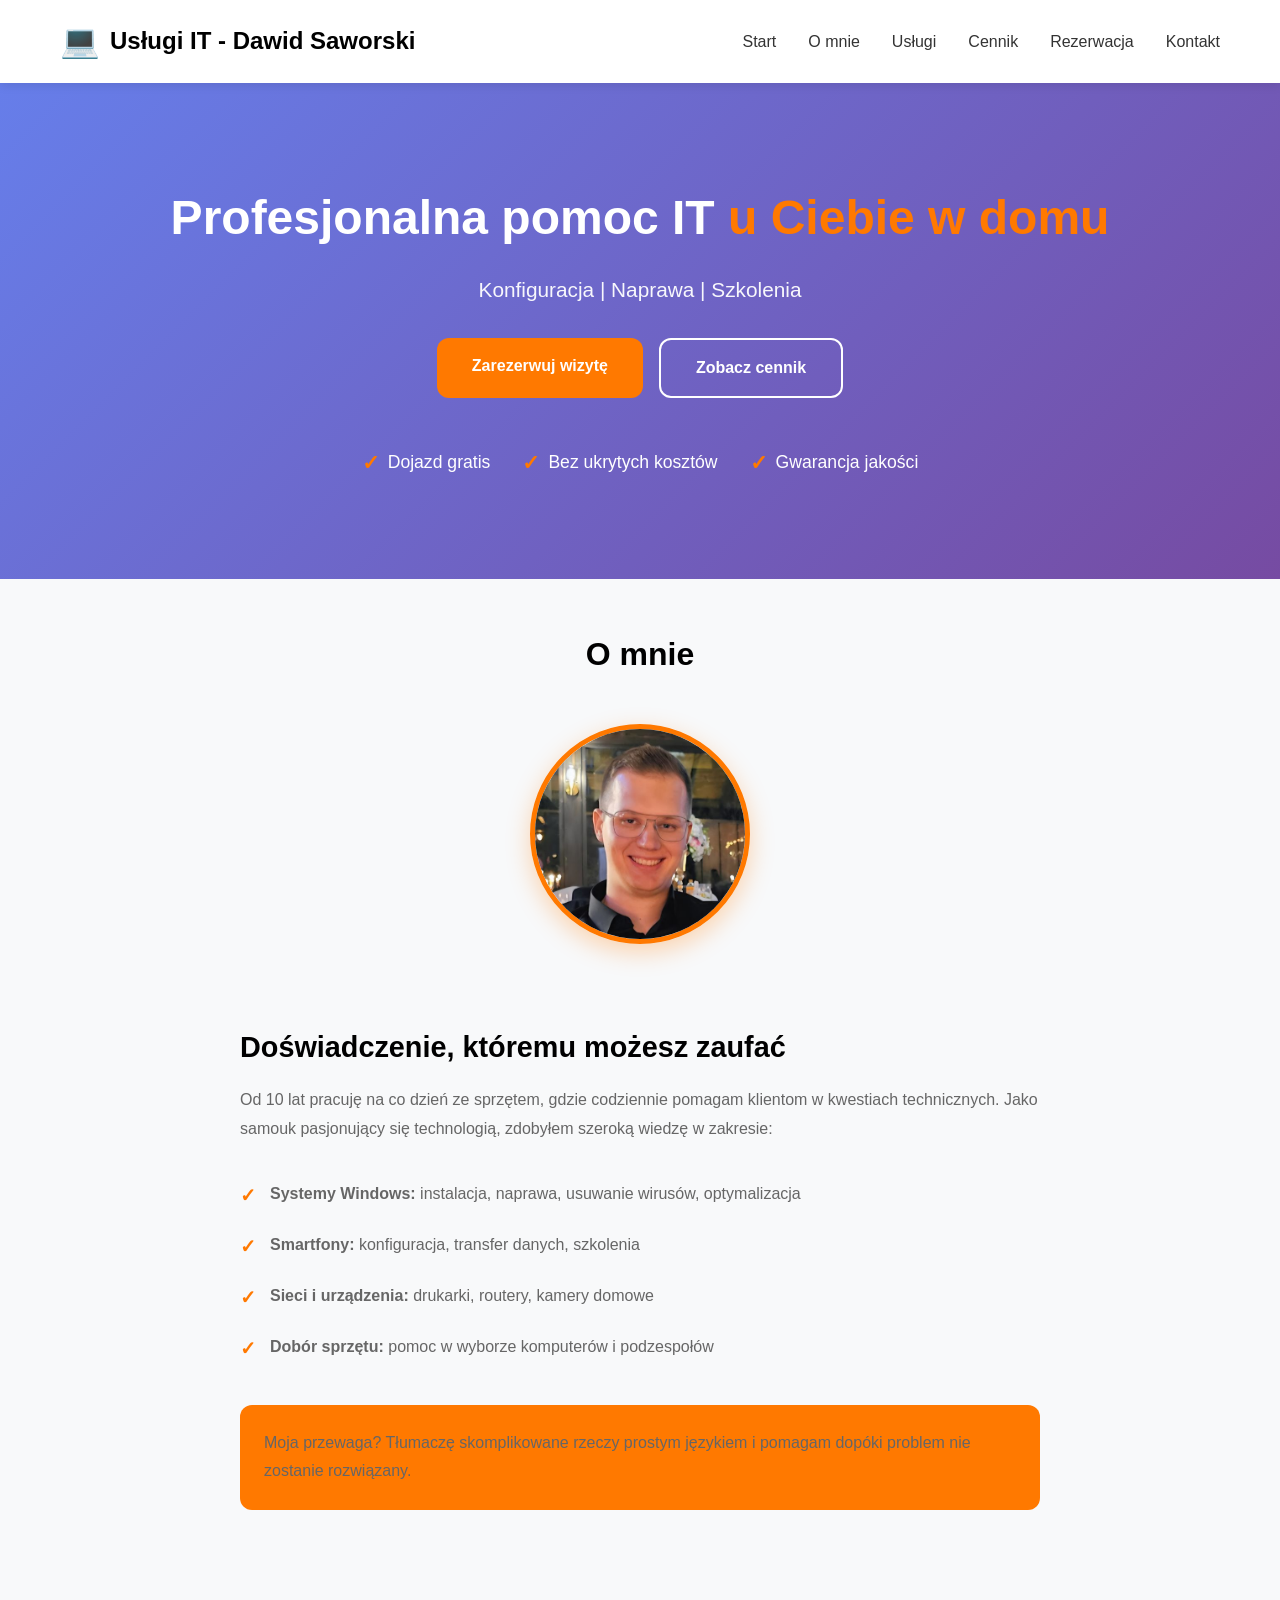
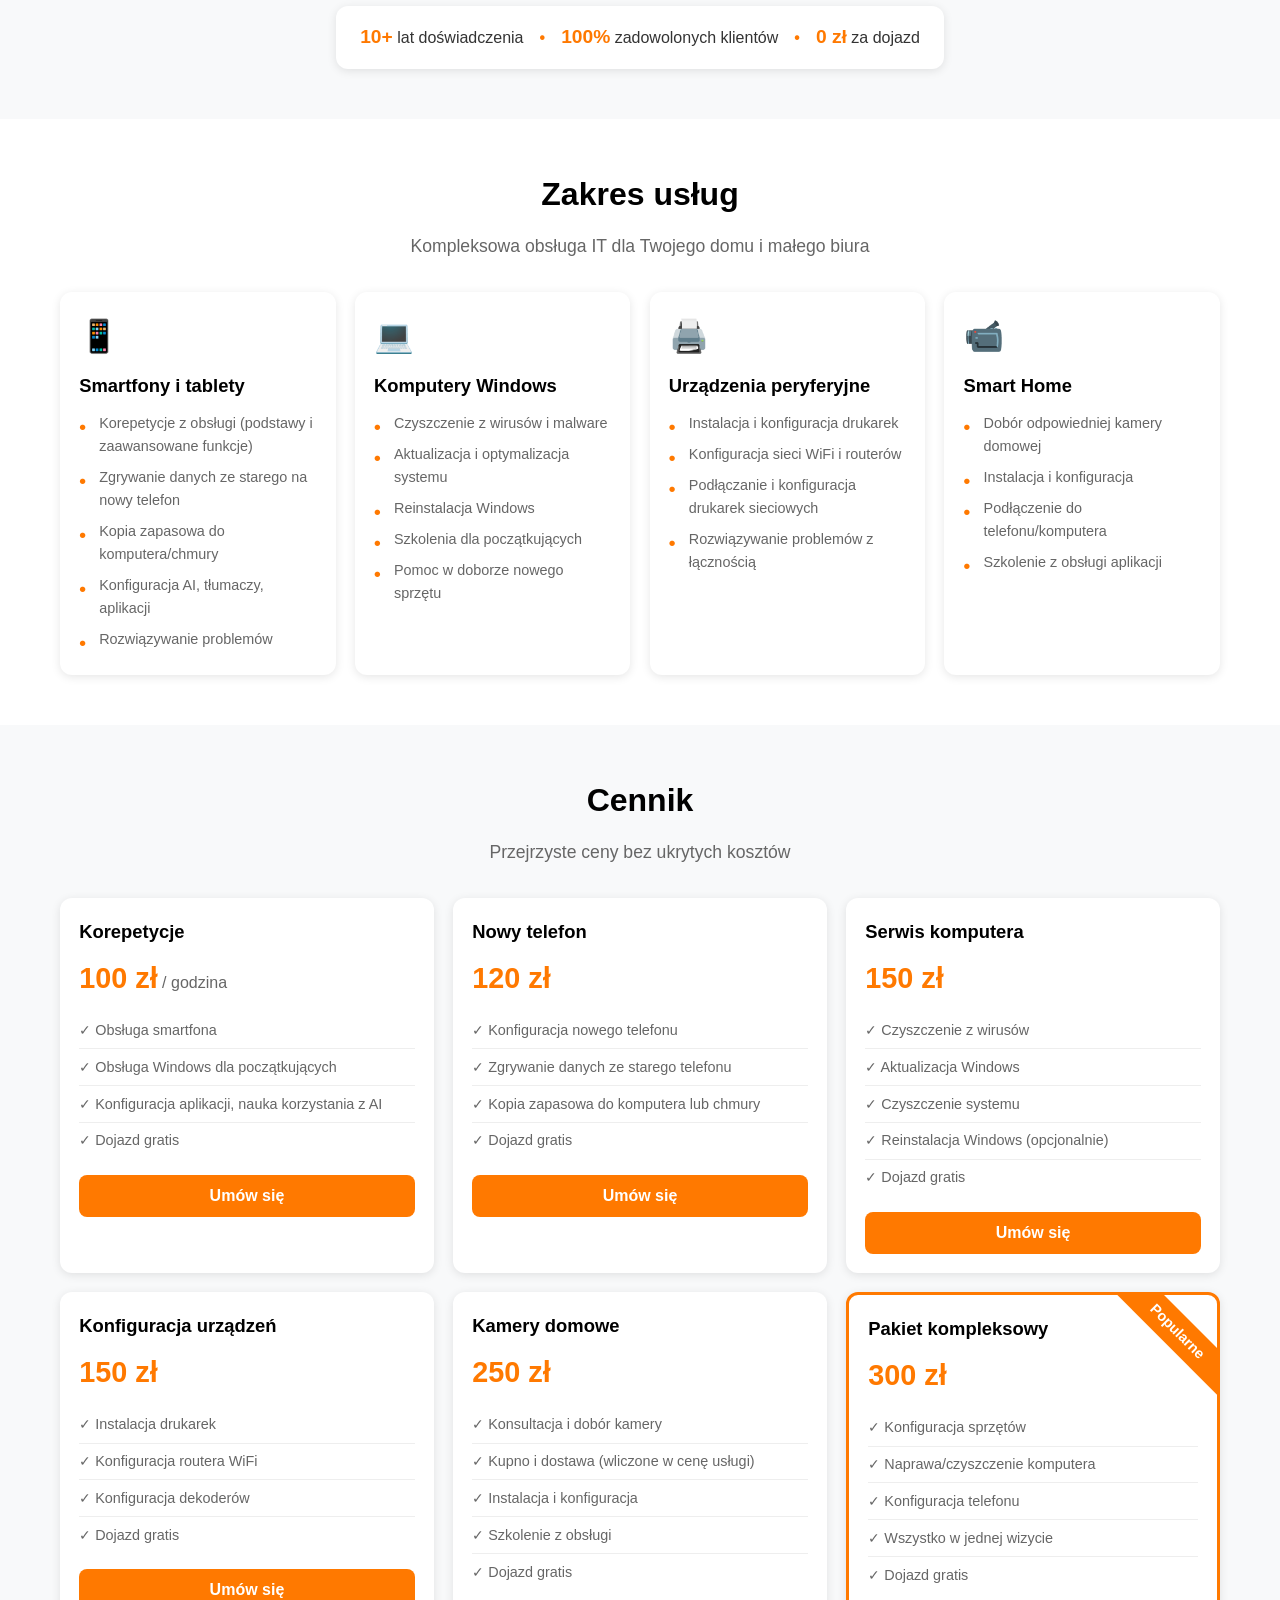
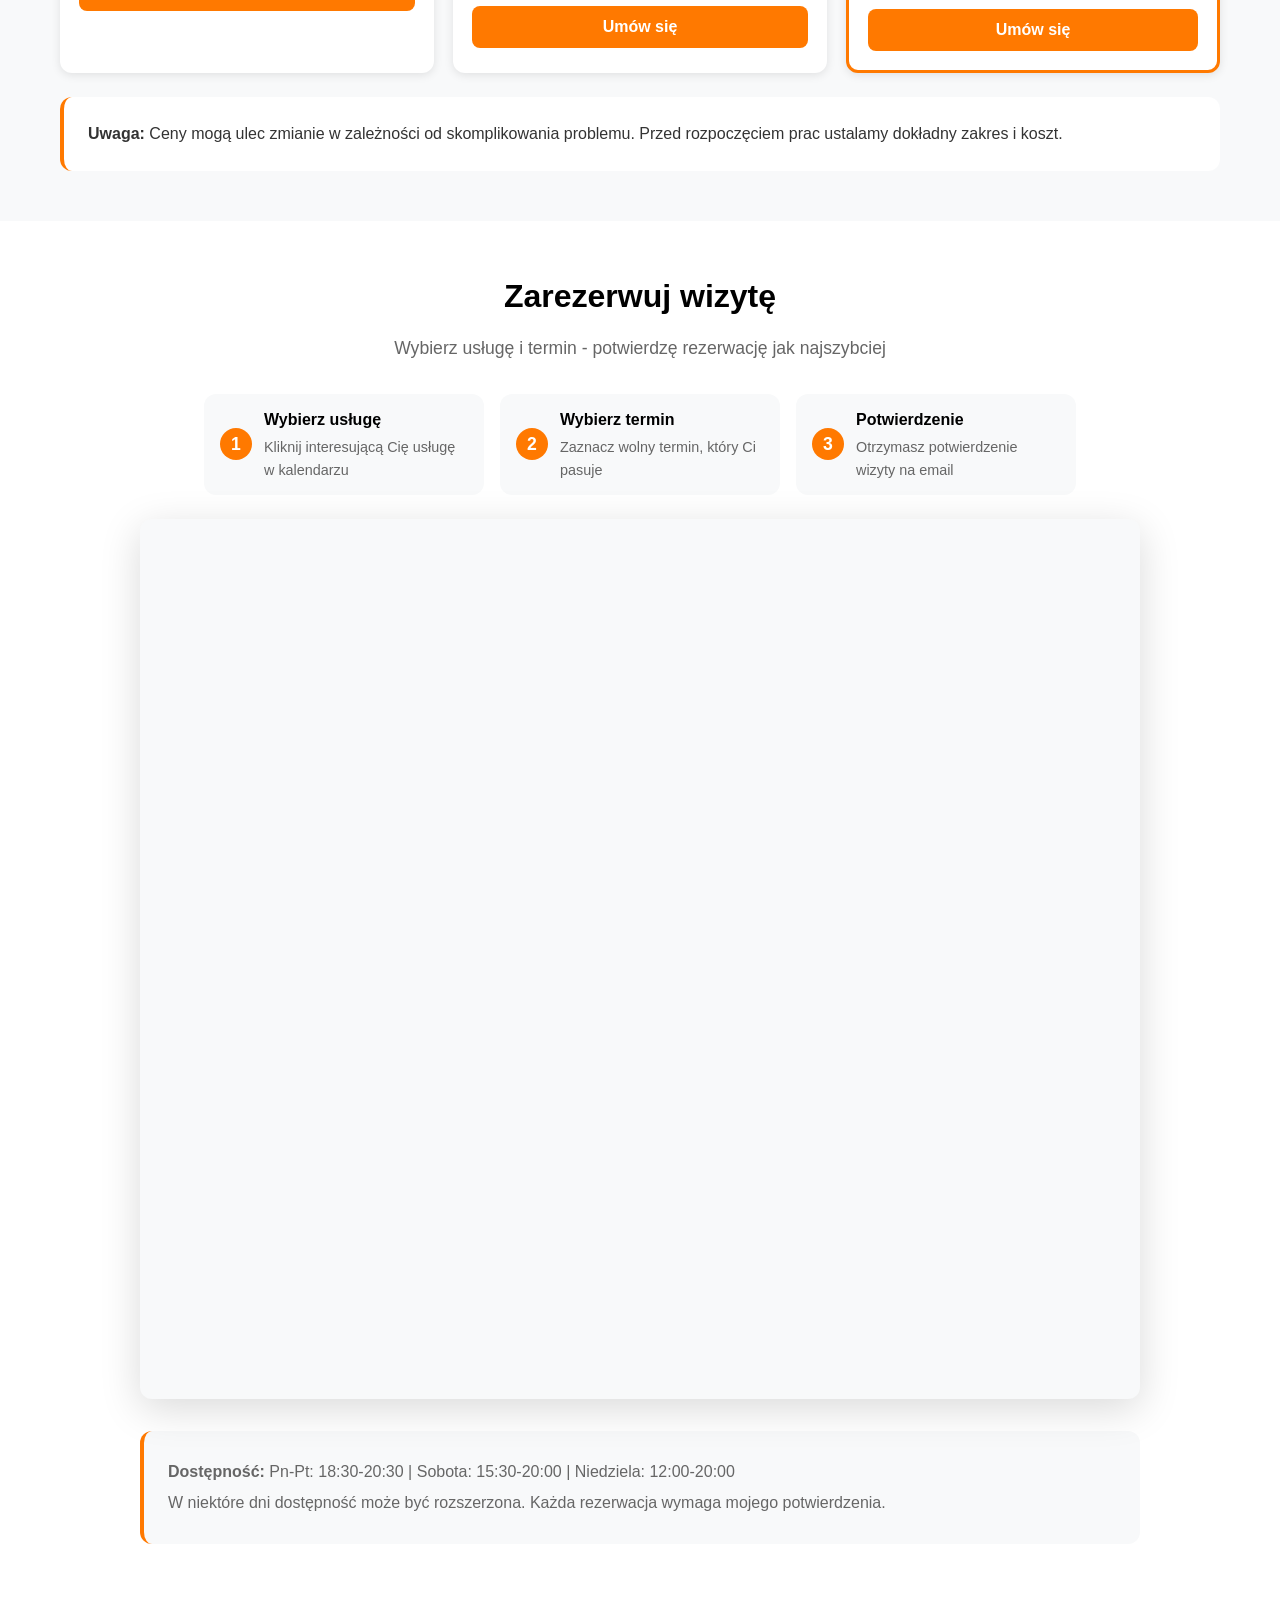
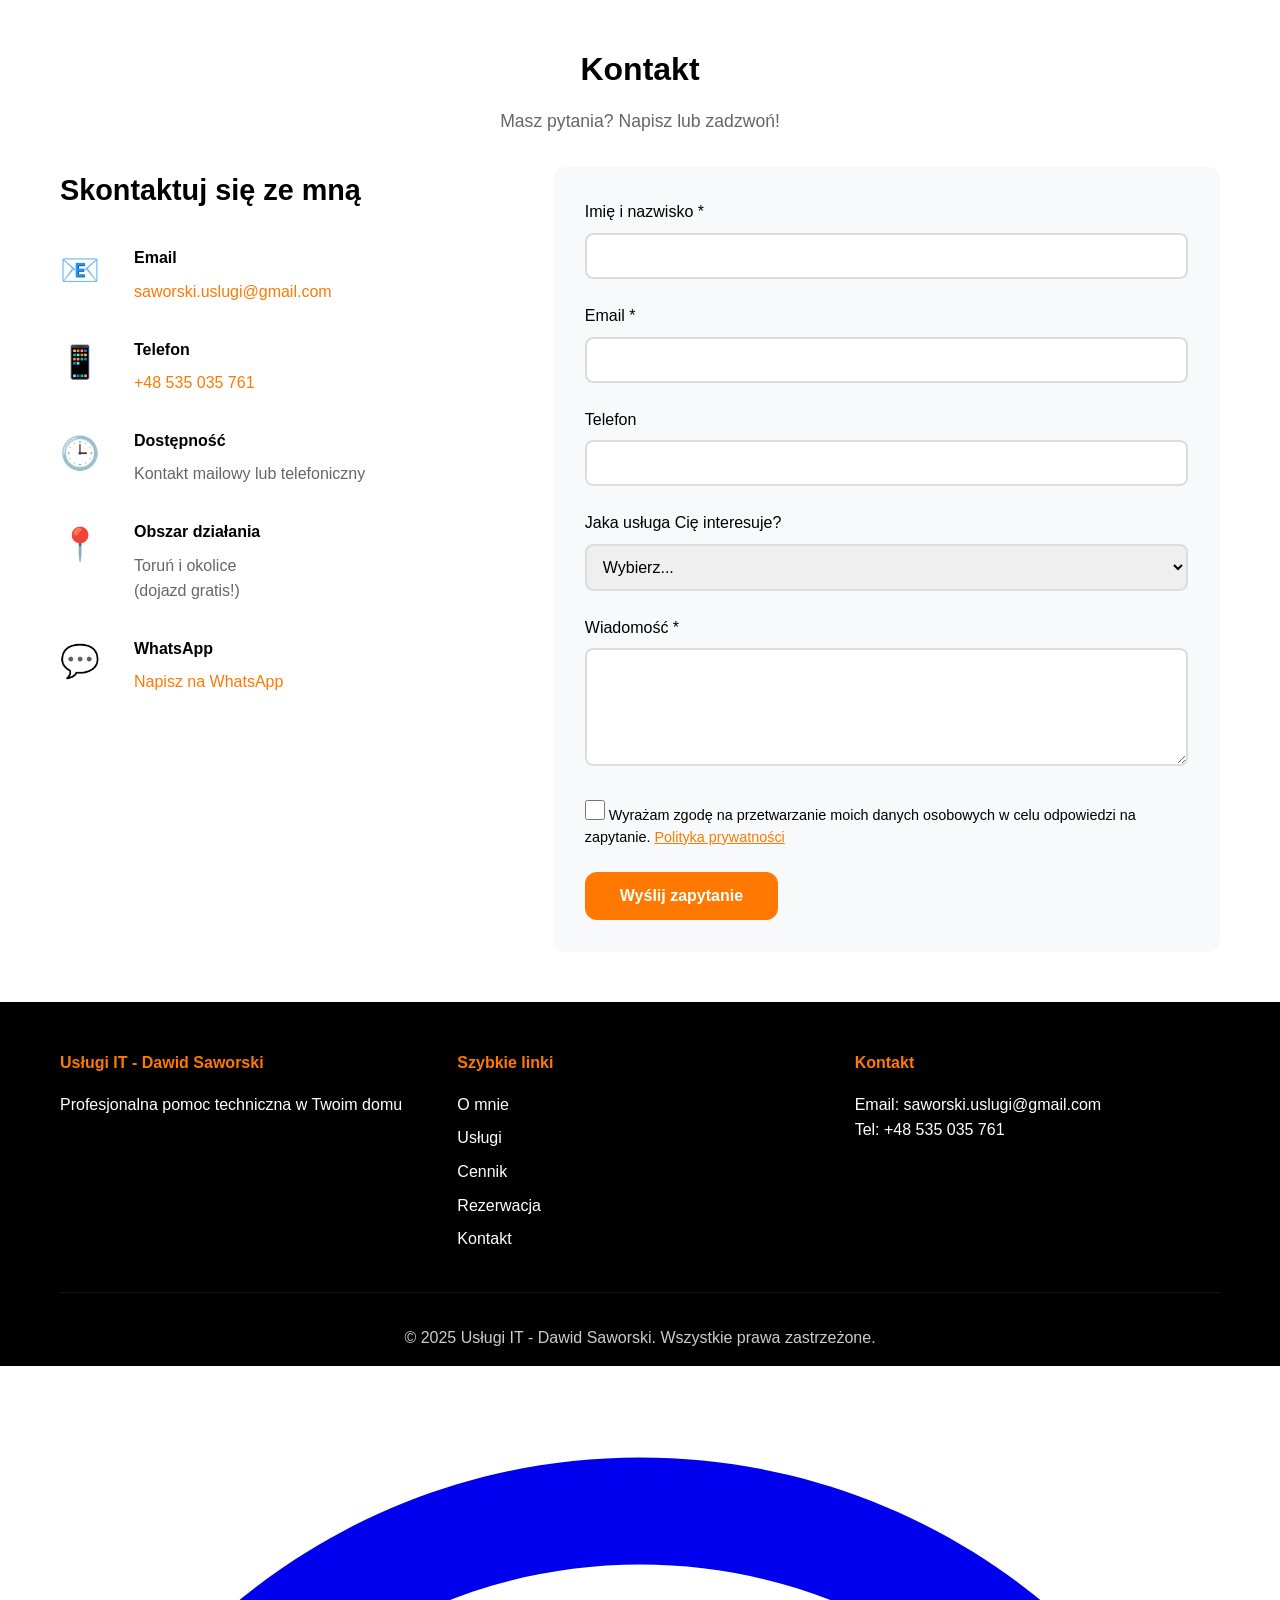
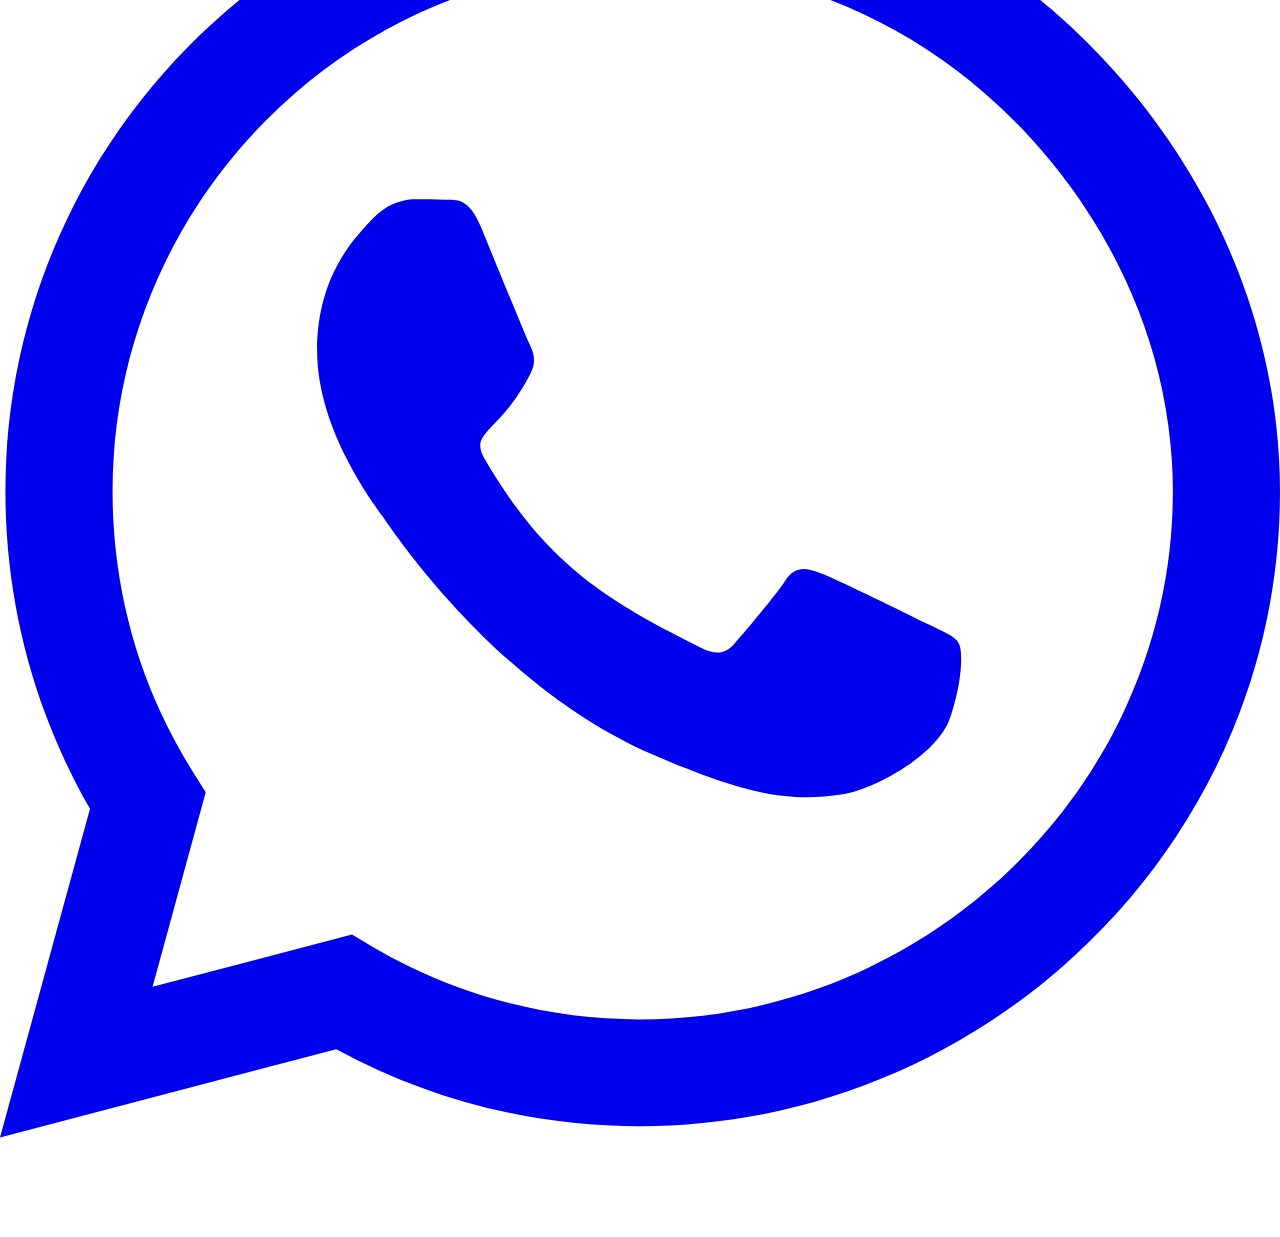
<file: index_backup.html>
<!DOCTYPE html>
<html lang="pl">
<head>
    <meta charset="UTF-8">
    <meta name="viewport" content="width=device-width, initial-scale=1.0">
    <meta name="description" content="Profesjonalne usługi IT - Dawid Saworski - konfiguracja komputerów, smartfonów, drukarek i pomocy technicznej w Toruniu i okolicach">
    <title>Usługi IT - Dawid Saworski | Toruń</title>
    <link rel="stylesheet" href="styles.css">

    <!-- Google Analytics - ładowane tylko po zgodzie na cookies -->
    <script>
      function loadGoogleAnalytics() {
        if (localStorage.getItem('cookieConsent') === 'accepted') {
          var script = document.createElement('script');
          script.async = true;
          script.src = 'https://www.googletagmanager.com/gtag/js?id=G-JLGYMVFPQQ';
          document.head.appendChild(script);

          window.dataLayer = window.dataLayer || [];
          function gtag(){dataLayer.push(arguments);}
          window.gtag = gtag;
          gtag('js', new Date());
          gtag('config', 'G-JLGYMVFPQQ');
        }
      }
      // Sprawdź zgodę przy ładowaniu strony
      if (localStorage.getItem('cookieConsent') === 'accepted') {
        loadGoogleAnalytics();
      }
    </script>
</head>
<body>
    <!-- Navigation -->
    <nav class="navbar">
        <div class="container">
            <div class="nav-brand">
                <span class="logo">💻</span>
                <span class="brand-name">Usługi IT - Dawid Saworski</span>
            </div>
            <ul class="nav-menu">
                <li><a href="#home">Start</a></li>
                <li><a href="#about">O mnie</a></li>
                <li><a href="#services">Usługi</a></li>
                <li><a href="#pricing">Cennik</a></li>
                <li><a href="#booking">Rezerwacja</a></li>
                <li><a href="#contact">Kontakt</a></li>
            </ul>
            <div class="menu-toggle">
                <span></span>
                <span></span>
                <span></span>
            </div>
        </div>
    </nav>

    <!-- Hero Section -->
    <section id="home" class="hero">
        <div class="container">
            <div class="hero-content">
                <h1 class="hero-title">Profesjonalna pomoc IT <span class="highlight">u Ciebie w domu</span></h1>
                <p class="hero-subtitle">Konfiguracja | Naprawa | Szkolenia</p>
                <div class="hero-buttons">
                    <a href="#booking" class="btn btn-primary">Zarezerwuj wizytę</a>
                    <a href="#pricing" class="btn btn-secondary">Zobacz cennik</a>
                </div>
                <div class="hero-features">
                    <div class="feature-item">
                        <span class="feature-icon">✓</span>
                        <span>Dojazd gratis</span>
                    </div>
                    <div class="feature-item">
                        <span class="feature-icon">✓</span>
                        <span>Bez ukrytych kosztów</span>
                    </div>
                    <div class="feature-item">
                        <span class="feature-icon">✓</span>
                        <span>Gwarancja jakości</span>
                    </div>
                </div>
            </div>
        </div>
    </section>

    <!-- About Section -->
    <section id="about" class="about">
        <div class="container">
            <h2 class="section-title">O mnie</h2>
            <div class="about-content">
                <div class="about-photo">
                    <img src="dawid-saworski.jpg" alt="Dawid Saworski - Specjalista IT" class="profile-photo">
                </div>
                <div class="about-text">
                    <h3>Doświadczenie, któremu możesz zaufać</h3>
                    <p>Od 10 lat pracuję na co dzień ze sprzętem, gdzie codziennie pomagam klientom w kwestiach technicznych. Jako samouk pasjonujący się technologią, zdobyłem szeroką wiedzę w zakresie:</p>
                    <ul class="about-list">
                        <li><strong>Systemy Windows:</strong> instalacja, naprawa, usuwanie wirusów, optymalizacja</li>
                        <li><strong>Smartfony:</strong> konfiguracja, transfer danych, szkolenia</li>
                        <li><strong>Sieci i urządzenia:</strong> drukarki, routery, kamery domowe</li>
                        <li><strong>Dobór sprzętu:</strong> pomoc w wyborze komputerów i podzespołów</li>
                    </ul>
                    <p class="about-highlight">Moja przewaga? Tłumaczę skomplikowane rzeczy prostym językiem i pomagam dopóki problem nie zostanie rozwiązany.</p>
                </div>
                <div class="about-stats-inline">
                    <span class="stat-inline"><strong>10+</strong> lat doświadczenia</span>
                    <span class="stat-separator">•</span>
                    <span class="stat-inline"><strong>100%</strong> zadowolonych klientów</span>
                    <span class="stat-separator">•</span>
                    <span class="stat-inline"><strong>0 zł</strong> za dojazd</span>
                </div>
            </div>
        </div>
    </section>

    <!-- Services Section -->
    <section id="services" class="services">
        <div class="container">
            <h2 class="section-title">Zakres usług</h2>
            <p class="section-subtitle">Kompleksowa obsługa IT dla Twojego domu i małego biura</p>
            <div class="services-grid">
                <div class="service-card">
                    <div class="service-icon">📱</div>
                    <h3>Smartfony i tablety</h3>
                    <ul>
                        <li>Korepetycje z obsługi (podstawy i zaawansowane funkcje)</li>
                        <li>Zgrywanie danych ze starego na nowy telefon</li>
                        <li>Kopia zapasowa do komputera/chmury</li>
                        <li>Konfiguracja AI, tłumaczy, aplikacji</li>
                        <li>Rozwiązywanie problemów</li>
                    </ul>
                </div>
                <div class="service-card">
                    <div class="service-icon">💻</div>
                    <h3>Komputery Windows</h3>
                    <ul>
                        <li>Czyszczenie z wirusów i malware</li>
                        <li>Aktualizacja i optymalizacja systemu</li>
                        <li>Reinstalacja Windows</li>
                        <li>Szkolenia dla początkujących</li>
                        <li>Pomoc w doborze nowego sprzętu</li>
                    </ul>
                </div>
                <div class="service-card">
                    <div class="service-icon">🖨️</div>
                    <h3>Urządzenia peryferyjne</h3>
                    <ul>
                        <li>Instalacja i konfiguracja drukarek</li>
                        <li>Konfiguracja sieci WiFi i routerów</li>
                        <li>Podłączanie i konfiguracja drukarek sieciowych</li>
                        <li>Rozwiązywanie problemów z łącznością</li>
                    </ul>
                </div>
                <div class="service-card">
                    <div class="service-icon">📹</div>
                    <h3>Smart Home</h3>
                    <ul>
                        <li>Dobór odpowiedniej kamery domowej</li>
                        <li>Instalacja i konfiguracja</li>
                        <li>Podłączenie do telefonu/komputera</li>
                        <li>Szkolenie z obsługi aplikacji</li>
                    </ul>
                </div>
            </div>
        </div>
    </section>

    <!-- Pricing Section -->
    <section id="pricing" class="pricing">
        <div class="container">
            <h2 class="section-title">Cennik</h2>
            <p class="section-subtitle">Przejrzyste ceny bez ukrytych kosztów</p>
            <div class="pricing-grid">
                <div class="pricing-card">
                    <div class="pricing-header">
                        <h3>Korepetycje</h3>
                        <div class="price">
                            <span class="amount">100 zł</span>
                            <span class="period">/ godzina</span>
                        </div>
                    </div>
                    <ul class="pricing-features">
                        <li>✓ Obsługa smartfona</li>
                        <li>✓ Obsługa Windows dla początkujących</li>
                        <li>✓ Konfiguracja aplikacji, nauka korzystania z AI</li>
                        <li>✓ Dojazd gratis</li>
                    </ul>
                    <button class="btn-order" data-service="Korepetycje" data-price="100 zł/h">Umów się</button>
                </div>

                <div class="pricing-card">
                    <div class="pricing-header">
                        <h3>Nowy telefon</h3>
                        <div class="price">
                            <span class="amount">120 zł</span>
                        </div>
                    </div>
                    <ul class="pricing-features">
                        <li>✓ Konfiguracja nowego telefonu</li>
                        <li>✓ Zgrywanie danych ze starego telefonu</li>
                        <li>✓ Kopia zapasowa do komputera lub chmury</li>
                        <li>✓ Dojazd gratis</li>
                    </ul>
                    <button class="btn-order" data-service="Konfiguracja i zgrywanie danych na nowy telefon" data-price="120 zł">Umów się</button>
                </div>

                <div class="pricing-card">
                    <div class="pricing-header">
                        <h3>Serwis komputera</h3>
                        <div class="price">
                            <span class="amount">150 zł</span>
                        </div>
                    </div>
                    <ul class="pricing-features">
                        <li>✓ Czyszczenie z wirusów</li>
                        <li>✓ Aktualizacja Windows</li>
                        <li>✓ Czyszczenie systemu</li>
                        <li>✓ Reinstalacja Windows (opcjonalnie)</li>
                        <li>✓ Dojazd gratis</li>
                    </ul>
                    <button class="btn-order" data-service="Serwis komputera" data-price="150 zł">Umów się</button>
                </div>

                <div class="pricing-card">
                    <div class="pricing-header">
                        <h3>Konfiguracja urządzeń</h3>
                        <div class="price">
                            <span class="amount">150 zł</span>
                        </div>
                    </div>
                    <ul class="pricing-features">
                        <li>✓ Instalacja drukarek</li>
                        <li>✓ Konfiguracja routera WiFi</li>
                        <li>✓ Konfiguracja dekoderów</li>
                        <li>✓ Dojazd gratis</li>
                    </ul>
                    <button class="btn-order" data-service="Konfiguracja urządzeń" data-price="150 zł">Umów się</button>
                </div>

                <div class="pricing-card">
                    <div class="pricing-header">
                        <h3>Kamery domowe</h3>
                        <div class="price">
                            <span class="amount">250 zł</span>
                        </div>
                    </div>
                    <ul class="pricing-features">
                        <li>✓ Konsultacja i dobór kamery</li>
                        <li>✓ Kupno i dostawa (wliczone w cenę usługi)</li>
                        <li>✓ Instalacja i konfiguracja</li>
                        <li>✓ Szkolenie z obsługi</li>
                        <li>✓ Dojazd gratis</li>
                    </ul>
                    <button class="btn-order" data-service="Kamery domowe" data-price="250 zł">Umów się</button>
                </div>

                <div class="pricing-card popular">
                    <div class="popular-badge">Popularne</div>
                    <div class="pricing-header">
                        <h3>Pakiet kompleksowy</h3>
                        <div class="price">
                            <span class="amount">300 zł</span>
                        </div>
                    </div>
                    <ul class="pricing-features">
                        <li>✓ Konfiguracja sprzętów</li>
                        <li>✓ Naprawa/czyszczenie komputera</li>
                        <li>✓ Konfiguracja telefonu</li>
                        <li>✓ Wszystko w jednej wizycie</li>
                        <li>✓ Dojazd gratis</li>
                    </ul>
                    <button class="btn-order" data-service="Pakiet kompleksowy" data-price="300 zł">Umów się</button>
                </div>
            </div>
            <div class="pricing-note">
                <p><strong>Uwaga:</strong> Ceny mogą ulec zmianie w zależności od skomplikowania problemu. Przed rozpoczęciem prac ustalamy dokładny zakres i koszt.</p>
            </div>
        </div>
    </section>

    <!-- Booking Section -->
    <section id="booking" class="booking">
        <div class="container">
            <h2 class="section-title">Zarezerwuj wizytę</h2>
            <p class="section-subtitle">Wybierz usługę i termin - potwierdzę rezerwację jak najszybciej</p>

            <div class="booking-info">
                <div class="booking-info-card">
                    <div class="booking-info-icon">1</div>
                    <div>
                        <strong>Wybierz usługę</strong>
                        <p>Kliknij interesującą Cię usługę w kalendarzu</p>
                    </div>
                </div>
                <div class="booking-info-card">
                    <div class="booking-info-icon">2</div>
                    <div>
                        <strong>Wybierz termin</strong>
                        <p>Zaznacz wolny termin, który Ci pasuje</p>
                    </div>
                </div>
                <div class="booking-info-card">
                    <div class="booking-info-icon">3</div>
                    <div>
                        <strong>Potwierdzenie</strong>
                        <p>Otrzymasz potwierdzenie wizyty na email</p>
                    </div>
                </div>
            </div>

            <div class="booking-embed">
                <iframe
                    id="calcomEmbed"
                    src="https://cal.com/dawid-saworski"
                    frameborder="0"
                    allowfullscreen
                    loading="lazy"
                    title="Rezerwacja wizyty"
                ></iframe>
                <div class="booking-placeholder" id="bookingPlaceholder">
                    <div class="booking-placeholder-content">
                        <span class="booking-placeholder-icon">📅</span>
                        <h3>Kalendarz rezerwacji</h3>
                        <p>System rezerwacji jest w trakcie konfiguracji.</p>
                        <p>W międzyczasie umów się telefonicznie lub przez WhatsApp:</p>
                        <div class="booking-placeholder-buttons">
                            <a href="tel:+48535035761" class="btn btn-primary">📞 +48 535 035 761</a>
                            <a href="https://wa.me/48535035761" target="_blank" class="btn btn-whatsapp">💬 WhatsApp</a>
                        </div>
                    </div>
                </div>
            </div>

            <div class="booking-note">
                <p><strong>Dostępność:</strong> Pn-Pt: 18:30-20:30 | Sobota: 15:30-20:00 | Niedziela: 12:00-20:00</p>
                <p>W niektóre dni dostępność może być rozszerzona. Każda rezerwacja wymaga mojego potwierdzenia.</p>
            </div>
        </div>
    </section>

    <!-- Contact Section -->
    <section id="contact" class="contact">
        <div class="container">
            <h2 class="section-title">Kontakt</h2>
            <p class="section-subtitle">Masz pytania? Napisz lub zadzwoń!</p>

            <div class="contact-content">
                <div class="contact-info">
                    <h3>Skontaktuj się ze mną</h3>
                    <div class="contact-item">
                        <div class="contact-icon">📧</div>
                        <div>
                            <strong>Email</strong>
                            <p><a href="mailto:saworski.uslugi@gmail.com">saworski.uslugi@gmail.com</a></p>
                        </div>
                    </div>
                    <div class="contact-item">
                        <div class="contact-icon">📱</div>
                        <div>
                            <strong>Telefon</strong>
                            <p><a href="tel:+48535035761">+48 535 035 761</a></p>
                        </div>
                    </div>
                    <div class="contact-item">
                        <div class="contact-icon">🕒</div>
                        <div>
                            <strong>Dostępność</strong>
                            <p>Kontakt mailowy lub telefoniczny</p>
                        </div>
                    </div>
                    <div class="contact-item">
                        <div class="contact-icon">📍</div>
                        <div>
                            <strong>Obszar działania</strong>
                            <p>Toruń i okolice<br>(dojazd gratis!)</p>
                        </div>
                    </div>
                    <div class="contact-item">
                        <div class="contact-icon">💬</div>
                        <div>
                            <strong>WhatsApp</strong>
                            <p><a href="https://wa.me/48535035761" target="_blank">Napisz na WhatsApp</a></p>
                        </div>
                    </div>
                </div>

                <div class="contact-form-wrapper">
                    <form id="contactForm" class="contact-form" action="https://getform.io/f/axozdxqb" method="POST">
                        <input type="hidden" name="subject" value="Nowe zapytanie ze strony Usługi IT">
                        <input type="hidden" name="_gotcha" style="display:none !important">

                        <div class="form-group">
                            <label for="name">Imię i nazwisko *</label>
                            <input type="text" id="name" name="name" required>
                        </div>
                        <div class="form-group">
                            <label for="email">Email *</label>
                            <input type="email" id="email" name="email" required>
                        </div>
                        <div class="form-group">
                            <label for="phone">Telefon</label>
                            <input type="tel" id="phone" name="phone">
                        </div>
                        <div class="form-group">
                            <label for="service">Jaka usługa Cię interesuje?</label>
                            <select id="service" name="service">
                                <option value="">Wybierz...</option>
                                <option value="korepetycje">Korepetycje (smartfon/komputer)</option>
                                <option value="transfer">Transfer danych</option>
                                <option value="serwis-pc">Serwis komputera</option>
                                <option value="konfiguracja">Konfiguracja urządzeń</option>
                                <option value="kamery">Kamery domowe</option>
                                <option value="inne">Inne</option>
                            </select>
                        </div>
                        <div class="form-group">
                            <label for="message">Wiadomość *</label>
                            <textarea id="message" name="message" rows="5" required></textarea>
                        </div>
                        <div class="form-group checkbox-group">
                            <label class="checkbox-label">
                                <input type="checkbox" name="consent" required>
                                <span>Wyrażam zgodę na przetwarzanie moich danych osobowych w celu odpowiedzi na zapytanie. <a href="#privacy" class="privacy-link">Polityka prywatności</a></span>
                            </label>
                        </div>
                        <button type="submit" class="btn btn-primary">Wyślij zapytanie</button>
                    </form>
                    <div id="formStatus" class="form-status"></div>
                </div>
            </div>
        </div>
    </section>

    <!-- Footer -->
    <footer class="footer">
        <div class="container">
            <div class="footer-content">
                <div class="footer-section">
                    <h4>Usługi IT - Dawid Saworski</h4>
                    <p>Profesjonalna pomoc techniczna w Twoim domu</p>
                </div>
                <div class="footer-section">
                    <h4>Szybkie linki</h4>
                    <ul>
                        <li><a href="#about">O mnie</a></li>
                        <li><a href="#services">Usługi</a></li>
                        <li><a href="#pricing">Cennik</a></li>
                        <li><a href="#booking">Rezerwacja</a></li>
                        <li><a href="#contact">Kontakt</a></li>
                    </ul>
                </div>
                <div class="footer-section">
                    <h4>Kontakt</h4>
                    <p>Email: saworski.uslugi@gmail.com</p>
                    <p>Tel: +48 535 035 761</p>
                </div>
            </div>
            <div class="footer-bottom">
                <p>&copy; 2025 Usługi IT - Dawid Saworski. Wszystkie prawa zastrzeżone.</p>
            </div>
        </div>
    </footer>

    <!-- Order Modal -->
    <div id="orderModal" class="modal">
        <div class="modal-content">
            <span class="modal-close">&times;</span>
            <h2 class="modal-title">Umów się</h2>

            <div class="modal-service-info">
                <p><strong>Wybrana usługa:</strong> <span id="modalServiceName"></span></p>
                <p><strong>Cena:</strong> <span id="modalServicePrice"></span></p>
            </div>

            <div class="priority-cta compact">
                <div class="priority-text">
                    <h3>Zadzwoń lub napisz!</h3>
                    <div class="priority-buttons">
                        <a href="tel:+48535035761" class="priority-phone">📞 +48 535 035 761</a>
                        <a href="https://wa.me/48535035761" target="_blank" class="priority-whatsapp">💬 WhatsApp</a>
                    </div>
                </div>
            </div>

            <div class="modal-divider compact">
                <span>lub formularz</span>
            </div>

            <form id="orderForm" class="order-form" action="https://getform.io/f/axozdxqb" method="POST">
                <input type="hidden" id="selectedService" name="service">
                <input type="hidden" name="_gotcha" style="display:none !important">

                <div class="form-group">
                    <label for="orderName">Imię i nazwisko *</label>
                    <input type="text" id="orderName" name="name" required>
                </div>

                <div class="form-group">
                    <label for="orderPhone">Telefon *</label>
                    <input type="tel" id="orderPhone" name="phone" required>
                </div>

                <div class="form-group">
                    <label for="orderEmail">Email</label>
                    <input type="email" id="orderEmail" name="email">
                </div>

                <div class="form-group">
                    <label for="orderMessage">Dodatkowe informacje</label>
                    <textarea id="orderMessage" name="message" rows="3" placeholder="Np. preferowany termin, dodatkowe pytania..."></textarea>
                </div>

                <div class="form-group checkbox-group">
                    <label class="checkbox-label">
                        <input type="checkbox" name="consent" required>
                        <span>Wyrażam zgodę na przetwarzanie moich danych osobowych. <a href="#privacy" class="privacy-link">Polityka prywatności</a></span>
                    </label>
                </div>

                <button type="submit" class="btn btn-primary">Wyślij zapytanie</button>
            </form>

            <div id="orderFormStatus" class="form-status"></div>
        </div>
    </div>

    <!-- WhatsApp Floating Button -->
    <a href="https://wa.me/48535035761" target="_blank" class="whatsapp-float" title="Napisz na WhatsApp">
        <svg xmlns="http://www.w3.org/2000/svg" viewBox="0 0 448 512" fill="currentColor">
            <path d="M380.9 97.1C339 55.1 283.2 32 223.9 32c-122.4 0-222 99.6-222 222 0 39.1 10.2 77.3 29.6 111L0 480l117.7-30.9c32.4 17.7 68.9 27 106.1 27h.1c122.3 0 224.1-99.6 224.1-222 0-59.3-25.2-115-67.1-157zm-157 341.6c-33.2 0-65.7-8.9-94-25.7l-6.7-4-69.8 18.3L72 359.2l-4.4-7c-18.5-29.4-28.2-63.3-28.2-98.2 0-101.7 82.8-184.5 184.6-184.5 49.3 0 95.6 19.2 130.4 54.1 34.8 34.9 56.2 81.2 56.1 130.5 0 101.8-84.9 184.6-186.6 184.6zm101.2-138.2c-5.5-2.8-32.8-16.2-37.9-18-5.1-1.9-8.8-2.8-12.5 2.8-3.7 5.6-14.3 18-17.6 21.8-3.2 3.7-6.5 4.2-12 1.4-32.6-16.3-54-29.1-75.5-66-5.7-9.8 5.7-9.1 16.3-30.3 1.8-3.7.9-6.9-.5-9.7-1.4-2.8-12.5-30.1-17.1-41.2-4.5-10.8-9.1-9.3-12.5-9.5-3.2-.2-6.9-.2-10.6-.2-3.7 0-9.7 1.4-14.8 6.9-5.1 5.6-19.4 19-19.4 46.3 0 27.3 19.9 53.7 22.6 57.4 2.8 3.7 39.1 59.7 94.8 83.8 35.2 15.2 49 16.5 66.6 13.9 10.7-1.6 32.8-13.4 37.4-26.4 4.6-13 4.6-24.1 3.2-26.4-1.3-2.5-5-3.9-10.5-6.6z"/>
        </svg>
    </a>

    <!-- Cookie Banner -->
    <div id="cookieBanner" class="cookie-banner">
        <div class="cookie-content">
            <p>Ta strona używa plików cookies (Google Analytics) do analizy ruchu. Czy wyrażasz zgodę?</p>
            <div class="cookie-buttons">
                <button id="cookieAccept" class="btn btn-primary btn-small">Akceptuję</button>
                <button id="cookieReject" class="btn btn-secondary btn-small">Odrzucam</button>
            </div>
        </div>
    </div>

    <!-- Privacy Policy Modal -->
    <div id="privacyModal" class="modal">
        <div class="modal-content modal-large">
            <span class="modal-close privacy-close">&times;</span>
            <h2 class="modal-title">Polityka Prywatności</h2>

            <div class="privacy-content">
                <h3>1. Administrator danych</h3>
                <p>Administratorem Twoich danych osobowych jest <strong>Dawid Saworski</strong>, prowadzący działalność nierejestrowaną pod nazwą "Usługi IT - Dawid Saworski".</p>
                <p>Kontakt: <strong>+48 535 035 761</strong>, email: <strong>saworski.uslugi@gmail.com</strong></p>

                <h3>2. Jakie dane zbieram i w jakim celu</h3>
                <p>Zbieram następujące dane poprzez formularze kontaktowe:</p>
                <ul>
                    <li><strong>Imię i nazwisko</strong> - w celu identyfikacji i personalizacji kontaktu</li>
                    <li><strong>Adres email</strong> - w celu odpowiedzi na zapytanie</li>
                    <li><strong>Numer telefonu</strong> - w celu umówienia wizyty</li>
                    <li><strong>Treść wiadomości</strong> - w celu zrozumienia potrzeb i przygotowania oferty</li>
                </ul>
                <p><strong>Cel:</strong> Kontakt z Klientem w celu umówienia się na wizytę w miejscu wyznaczonym przez Klienta.</p>

                <h3>3. Jak długo przechowuję dane</h3>
                <p>Twoje dane osobowe przechowuję przez okres:</p>
                <ul>
                    <li><strong>Zapytania kontaktowe:</strong> do 12 miesięcy od ostatniego kontaktu</li>
                    <li><strong>Dane klientów (zrealizowane usługi):</strong> do 5 lat dla celów podatkowych</li>
                    <li><strong>Po tym czasie dane są trwale usuwane</strong></li>
                </ul>

                <h3>4. Twoje prawa (RODO)</h3>
                <p>Masz prawo do:</p>
                <ul>
                    <li><strong>Dostępu</strong> - możesz zapytać jakie dane o Tobie posiadam</li>
                    <li><strong>Sprostowania</strong> - możesz poprosić o poprawienie nieprawidłowych danych</li>
                    <li><strong>Usunięcia</strong> - możesz zażądać usunięcia swoich danych ("prawo do bycia zapomnianym")</li>
                    <li><strong>Sprzeciwu</strong> - możesz sprzeciwić się przetwarzaniu danych</li>
                    <li><strong>Przenoszenia</strong> - możesz otrzymać swoje dane w formacie elektronicznym</li>
                </ul>
                <p>Aby skorzystać z tych praw, skontaktuj się ze mną: <strong>+48 535 035 761</strong> lub <strong>saworski.uslugi@gmail.com</strong></p>

                <h3>5. System rezerwacji Cal.com</h3>
                <p>Do obsługi rezerwacji wizyt korzystam z platformy <strong>Cal.com</strong>. Przy rezerwacji wizyty Cal.com przetwarza Twoje dane (imię, email) w celu umówienia i potwierdzenia wizyty. Dane te podlegają <a href="https://cal.com/privacy" target="_blank">polityce prywatności Cal.com</a>.</p>

                <h3>6. Google Analytics</h3>
                <p>Strona korzysta z Google Analytics do analizy ruchu. Usługa ta używa plików cookies. Dane są anonimizowane i służą wyłącznie do celów statystycznych (np. liczba odwiedzin strony).</p>
                <p>Google Analytics jest ładowany <strong>tylko po Twojej zgodzie</strong> (baner cookies).</p>
                <p>Możesz zarządzać cookies w ustawieniach przeglądarki lub zainstalować <a href="https://tools.google.com/dlpage/gaoptout" target="_blank">dodatek blokujący Google Analytics</a>.</p>

                <h3>7. Bezpieczeństwo danych</h3>
                <p>Twoje dane są przesyłane przez zabezpieczone połączenie (HTTPS) i przechowywane z zachowaniem odpowiednich środków bezpieczeństwa.</p>

                <h3>8. Kontakt</h3>
                <p>W sprawach dotyczących ochrony danych osobowych możesz się ze mną skontaktować:</p>
                <ul>
                    <li>Telefon: <strong>+48 535 035 761</strong></li>
                    <li>Email: <strong>saworski.uslugi@gmail.com</strong></li>
                </ul>

                <p class="privacy-date"><em>Data ostatniej aktualizacji: grudzień 2025</em></p>
            </div>
        </div>
    </div>

    <script src="script.js"></script>
</body>
</html>
</file>
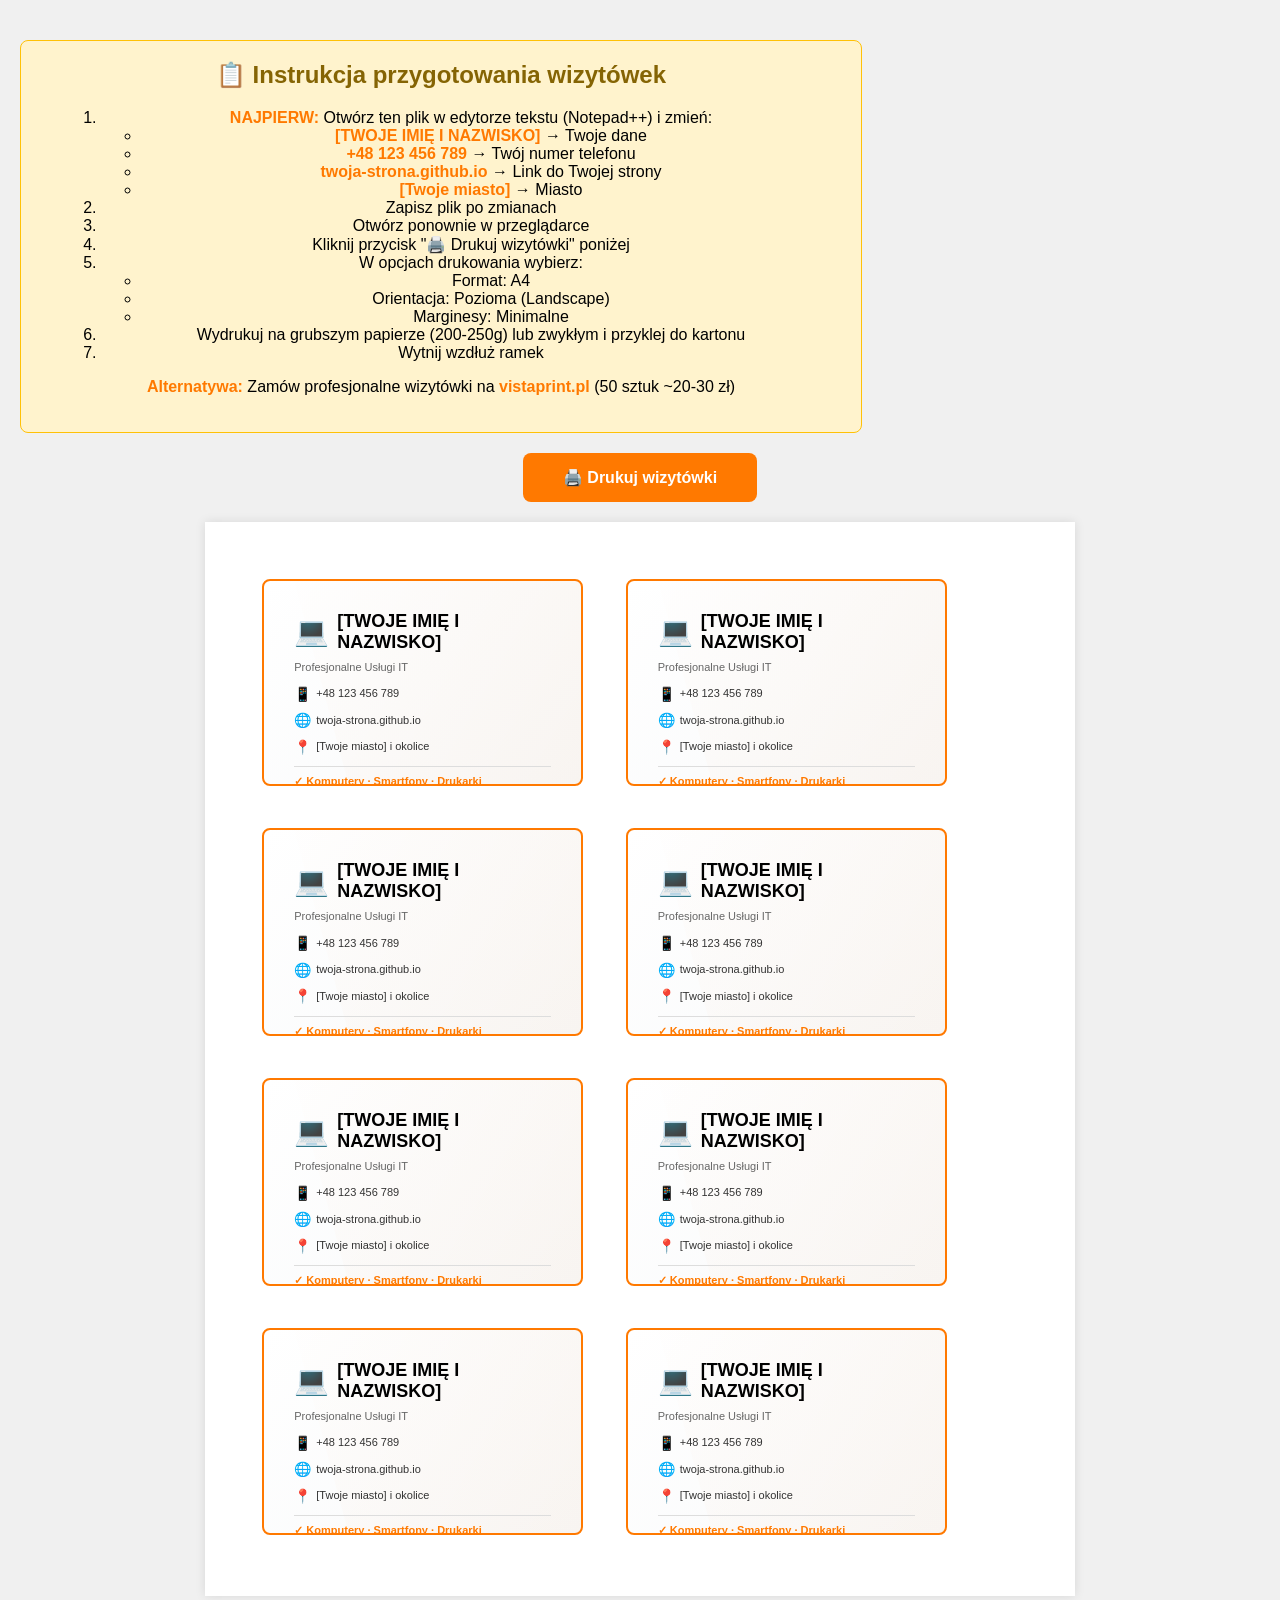
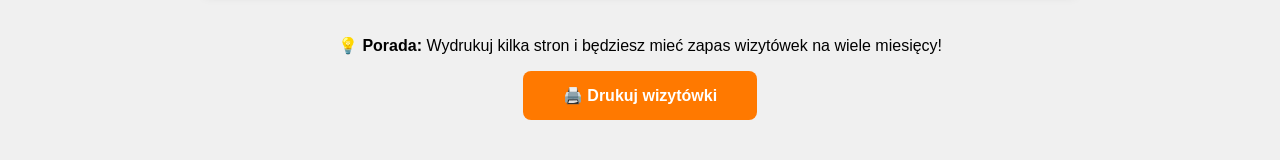
<file: wizytowka_szablon.html>
<!DOCTYPE html>
<html lang="pl">
<head>
    <meta charset="UTF-8">
    <meta name="viewport" content="width=device-width, initial-scale=1.0">
    <title>Wizytówka do wydruku</title>
    <style>
        @media print {
            @page {
                size: A4;
                margin: 0;
            }
            body {
                margin: 0;
                padding: 20px;
            }
        }

        body {
            font-family: Arial, sans-serif;
            margin: 0;
            padding: 20px;
            background: #f0f0f0;
        }

        .page {
            width: 210mm;
            background: white;
            padding: 10mm;
            margin: 0 auto 20px;
            box-shadow: 0 0 10px rgba(0,0,0,0.1);
        }

        .business-card {
            width: 85mm;
            height: 55mm;
            border: 2px solid #FF7900;
            border-radius: 8px;
            padding: 8mm;
            margin: 5mm;
            display: inline-block;
            background: linear-gradient(135deg, #ffffff 0%, #f8f9fa 100%);
            box-sizing: border-box;
            position: relative;
            overflow: hidden;
        }

        .business-card::before {
            content: '';
            position: absolute;
            top: -50%;
            right: -20%;
            width: 100%;
            height: 200%;
            background: linear-gradient(135deg, transparent 0%, rgba(255, 121, 0, 0.05) 100%);
            transform: rotate(-15deg);
        }

        .card-content {
            position: relative;
            z-index: 1;
        }

        .card-header {
            display: flex;
            align-items: center;
            gap: 8px;
            margin-bottom: 8px;
        }

        .card-icon {
            font-size: 28px;
        }

        .card-title {
            font-size: 18px;
            font-weight: bold;
            color: #000;
        }

        .card-subtitle {
            font-size: 11px;
            color: #666;
            margin-bottom: 10px;
            font-weight: 500;
        }

        .card-info {
            font-size: 11px;
            color: #333;
            line-height: 1.6;
        }

        .card-info-item {
            margin: 4px 0;
            display: flex;
            align-items: center;
            gap: 6px;
        }

        .card-info-icon {
            font-size: 14px;
            width: 16px;
        }

        .card-website {
            margin-top: 8px;
            padding-top: 8px;
            border-top: 1px solid #ddd;
            font-weight: bold;
            color: #FF7900;
            font-size: 11px;
        }

        .instructions {
            background: #fff3cd;
            border: 1px solid #ffc107;
            border-radius: 8px;
            padding: 20px;
            margin-bottom: 30px;
            max-width: 800px;
            margin-left: auto;
            margin-right: auto;
        }

        .instructions h2 {
            margin-top: 0;
            color: #856404;
        }

        .instructions ol {
            margin-left: 20px;
        }

        .instructions strong {
            color: #FF7900;
        }

        .no-print {
            text-align: center;
            margin: 20px 0;
        }

        .no-print button {
            background: #FF7900;
            color: white;
            border: none;
            padding: 15px 40px;
            font-size: 16px;
            border-radius: 8px;
            cursor: pointer;
            font-weight: bold;
        }

        .no-print button:hover {
            background: #E66A00;
        }

        @media print {
            .no-print,
            .instructions {
                display: none !important;
            }
        }
    </style>
</head>
<body>
    <div class="no-print instructions">
        <h2>📋 Instrukcja przygotowania wizytówek</h2>
        <ol>
            <li><strong>NAJPIERW:</strong> Otwórz ten plik w edytorze tekstu (Notepad++) i zmień:
                <ul>
                    <li><strong>[TWOJE IMIĘ I NAZWISKO]</strong> → Twoje dane</li>
                    <li><strong>+48 123 456 789</strong> → Twój numer telefonu</li>
                    <li><strong>twoja-strona.github.io</strong> → Link do Twojej strony</li>
                    <li><strong>[Twoje miasto]</strong> → Miasto</li>
                </ul>
            </li>
            <li>Zapisz plik po zmianach</li>
            <li>Otwórz ponownie w przeglądarce</li>
            <li>Kliknij przycisk "🖨️ Drukuj wizytówki" poniżej</li>
            <li>W opcjach drukowania wybierz:
                <ul>
                    <li>Format: A4</li>
                    <li>Orientacja: Pozioma (Landscape)</li>
                    <li>Marginesy: Minimalne</li>
                </ul>
            </li>
            <li>Wydrukuj na grubszym papierze (200-250g) lub zwykłym i przyklej do kartonu</li>
            <li>Wytnij wzdłuż ramek</li>
        </ol>
        <p><strong>Alternatywa:</strong> Zamów profesjonalne wizytówki na <strong>vistaprint.pl</strong> (50 sztuk ~20-30 zł)</p>
    </div>

    <div class="no-print">
        <button onclick="window.print()">🖨️ Drukuj wizytówki</button>
    </div>

    <!-- Strona 1: 8 wizytówek -->
    <div class="page">
        <!-- Rząd 1 -->
        <div class="business-card">
            <div class="card-content">
                <div class="card-header">
                    <div class="card-icon">💻</div>
                    <div class="card-title">[TWOJE IMIĘ I NAZWISKO]</div>
                </div>
                <div class="card-subtitle">Profesjonalne Usługi IT</div>
                <div class="card-info">
                    <div class="card-info-item">
                        <span class="card-info-icon">📱</span>
                        <span>+48 123 456 789</span>
                    </div>
                    <div class="card-info-item">
                        <span class="card-info-icon">🌐</span>
                        <span>twoja-strona.github.io</span>
                    </div>
                    <div class="card-info-item">
                        <span class="card-info-icon">📍</span>
                        <span>[Twoje miasto] i okolice</span>
                    </div>
                </div>
                <div class="card-website">
                    ✓ Komputery · Smartfony · Drukarki
                </div>
            </div>
        </div>

        <div class="business-card">
            <div class="card-content">
                <div class="card-header">
                    <div class="card-icon">💻</div>
                    <div class="card-title">[TWOJE IMIĘ I NAZWISKO]</div>
                </div>
                <div class="card-subtitle">Profesjonalne Usługi IT</div>
                <div class="card-info">
                    <div class="card-info-item">
                        <span class="card-info-icon">📱</span>
                        <span>+48 123 456 789</span>
                    </div>
                    <div class="card-info-item">
                        <span class="card-info-icon">🌐</span>
                        <span>twoja-strona.github.io</span>
                    </div>
                    <div class="card-info-item">
                        <span class="card-info-icon">📍</span>
                        <span>[Twoje miasto] i okolice</span>
                    </div>
                </div>
                <div class="card-website">
                    ✓ Komputery · Smartfony · Drukarki
                </div>
            </div>
        </div>

        <!-- Rząd 2 -->
        <div class="business-card">
            <div class="card-content">
                <div class="card-header">
                    <div class="card-icon">💻</div>
                    <div class="card-title">[TWOJE IMIĘ I NAZWISKO]</div>
                </div>
                <div class="card-subtitle">Profesjonalne Usługi IT</div>
                <div class="card-info">
                    <div class="card-info-item">
                        <span class="card-info-icon">📱</span>
                        <span>+48 123 456 789</span>
                    </div>
                    <div class="card-info-item">
                        <span class="card-info-icon">🌐</span>
                        <span>twoja-strona.github.io</span>
                    </div>
                    <div class="card-info-item">
                        <span class="card-info-icon">📍</span>
                        <span>[Twoje miasto] i okolice</span>
                    </div>
                </div>
                <div class="card-website">
                    ✓ Komputery · Smartfony · Drukarki
                </div>
            </div>
        </div>

        <div class="business-card">
            <div class="card-content">
                <div class="card-header">
                    <div class="card-icon">💻</div>
                    <div class="card-title">[TWOJE IMIĘ I NAZWISKO]</div>
                </div>
                <div class="card-subtitle">Profesjonalne Usługi IT</div>
                <div class="card-info">
                    <div class="card-info-item">
                        <span class="card-info-icon">📱</span>
                        <span>+48 123 456 789</span>
                    </div>
                    <div class="card-info-item">
                        <span class="card-info-icon">🌐</span>
                        <span>twoja-strona.github.io</span>
                    </div>
                    <div class="card-info-item">
                        <span class="card-info-icon">📍</span>
                        <span>[Twoje miasto] i okolice</span>
                    </div>
                </div>
                <div class="card-website">
                    ✓ Komputery · Smartfony · Drukarki
                </div>
            </div>
        </div>

        <!-- Rząd 3 -->
        <div class="business-card">
            <div class="card-content">
                <div class="card-header">
                    <div class="card-icon">💻</div>
                    <div class="card-title">[TWOJE IMIĘ I NAZWISKO]</div>
                </div>
                <div class="card-subtitle">Profesjonalne Usługi IT</div>
                <div class="card-info">
                    <div class="card-info-item">
                        <span class="card-info-icon">📱</span>
                        <span>+48 123 456 789</span>
                    </div>
                    <div class="card-info-item">
                        <span class="card-info-icon">🌐</span>
                        <span>twoja-strona.github.io</span>
                    </div>
                    <div class="card-info-item">
                        <span class="card-info-icon">📍</span>
                        <span>[Twoje miasto] i okolice</span>
                    </div>
                </div>
                <div class="card-website">
                    ✓ Komputery · Smartfony · Drukarki
                </div>
            </div>
        </div>

        <div class="business-card">
            <div class="card-content">
                <div class="card-header">
                    <div class="card-icon">💻</div>
                    <div class="card-title">[TWOJE IMIĘ I NAZWISKO]</div>
                </div>
                <div class="card-subtitle">Profesjonalne Usługi IT</div>
                <div class="card-info">
                    <div class="card-info-item">
                        <span class="card-info-icon">📱</span>
                        <span>+48 123 456 789</span>
                    </div>
                    <div class="card-info-item">
                        <span class="card-info-icon">🌐</span>
                        <span>twoja-strona.github.io</span>
                    </div>
                    <div class="card-info-item">
                        <span class="card-info-icon">📍</span>
                        <span>[Twoje miasto] i okolice</span>
                    </div>
                </div>
                <div class="card-website">
                    ✓ Komputery · Smartfony · Drukarki
                </div>
            </div>
        </div>

        <!-- Rząd 4 -->
        <div class="business-card">
            <div class="card-content">
                <div class="card-header">
                    <div class="card-icon">💻</div>
                    <div class="card-title">[TWOJE IMIĘ I NAZWISKO]</div>
                </div>
                <div class="card-subtitle">Profesjonalne Usługi IT</div>
                <div class="card-info">
                    <div class="card-info-item">
                        <span class="card-info-icon">📱</span>
                        <span>+48 123 456 789</span>
                    </div>
                    <div class="card-info-item">
                        <span class="card-info-icon">🌐</span>
                        <span>twoja-strona.github.io</span>
                    </div>
                    <div class="card-info-item">
                        <span class="card-info-icon">📍</span>
                        <span>[Twoje miasto] i okolice</span>
                    </div>
                </div>
                <div class="card-website">
                    ✓ Komputery · Smartfony · Drukarki
                </div>
            </div>
        </div>

        <div class="business-card">
            <div class="card-content">
                <div class="card-header">
                    <div class="card-icon">💻</div>
                    <div class="card-title">[TWOJE IMIĘ I NAZWISKO]</div>
                </div>
                <div class="card-subtitle">Profesjonalne Usługi IT</div>
                <div class="card-info">
                    <div class="card-info-item">
                        <span class="card-info-icon">📱</span>
                        <span>+48 123 456 789</span>
                    </div>
                    <div class="card-info-item">
                        <span class="card-info-icon">🌐</span>
                        <span>twoja-strona.github.io</span>
                    </div>
                    <div class="card-info-item">
                        <span class="card-info-icon">📍</span>
                        <span>[Twoje miasto] i okolice</span>
                    </div>
                </div>
                <div class="card-website">
                    ✓ Komputery · Smartfony · Drukarki
                </div>
            </div>
        </div>
    </div>

    <div class="no-print" style="margin-top: 40px;">
        <p>💡 <strong>Porada:</strong> Wydrukuj kilka stron i będziesz mieć zapas wizytówek na wiele miesięcy!</p>
        <button onclick="window.print()">🖨️ Drukuj wizytówki</button>
    </div>
</body>
</html>
</file>
<file: styles.css>
/* Reset and Base Styles */
* {
    margin: 0;
    padding: 0;
    box-sizing: border-box;
}

:root {
    --primary-color: #FF7900;
    --primary-dark: #E66A00;
    --secondary-color: #000000;
    --text-color: #333;
    --text-light: #666;
    --bg-light: #f8f9fa;
    --white: #ffffff;
    --shadow: 0 2px 10px rgba(0,0,0,0.1);
    --shadow-lg: 0 10px 40px rgba(0,0,0,0.15);
    --border-radius: 12px;
    --transition: all 0.3s ease;
}

html {
    scroll-behavior: smooth;
}

body {
    font-family: -apple-system, BlinkMacSystemFont, 'Segoe UI', Roboto, 'Helvetica Neue', Arial, sans-serif;
    line-height: 1.6;
    color: var(--text-color);
    overflow-x: hidden;
}

.container {
    max-width: 1200px;
    margin: 0 auto;
    padding: 0 20px;
}

/* Promo Banner */
.promo-banner {
    position: fixed;
    top: 0;
    width: 100%;
    background: var(--primary-color);
    color: white;
    z-index: 1100;
    font-size: 0.9rem;
    font-weight: 600;
}

.promo-banner-content {
    max-width: 1200px;
    margin: 0 auto;
    padding: 8px 50px 8px 20px;
    text-align: center;
    position: relative;
}

.promo-banner-close {
    position: absolute;
    right: 15px;
    top: 50%;
    transform: translateY(-50%);
    background: none;
    border: none;
    color: white;
    font-size: 1.3rem;
    cursor: pointer;
    opacity: 0.8;
    line-height: 1;
}

.promo-banner-close:hover { opacity: 1; }

/* Push navbar down when promo banner is visible */
body.has-promo .navbar {
    top: 36px;
}

body.has-promo .hero,
body.has-promo .page-header {
    margin-top: 36px;
}

/* Navigation */
.navbar {
    position: fixed;
    top: 0;
    width: 100%;
    background: var(--white);
    box-shadow: var(--shadow);
    z-index: 1000;
    transition: var(--transition);
}

.navbar .container {
    display: flex;
    justify-content: space-between;
    align-items: center;
    padding: 1rem 20px;
}

.nav-brand {
    display: flex;
    align-items: center;
    gap: 10px;
    font-size: 1.5rem;
    font-weight: bold;
    color: var(--secondary-color);
}

.nav-brand a {
    text-decoration: none;
    color: inherit;
    display: flex;
    align-items: center;
    gap: 10px;
}

.logo {
    font-size: 2rem;
}

.nav-menu {
    display: flex;
    list-style: none;
    gap: 2rem;
}

.nav-menu a {
    text-decoration: none;
    color: var(--text-color);
    font-weight: 500;
    transition: var(--transition);
    position: relative;
}

.nav-menu a:hover {
    color: var(--primary-color);
}

.nav-menu a::after {
    content: '';
    position: absolute;
    bottom: -5px;
    left: 0;
    width: 0;
    height: 2px;
    background: var(--primary-color);
    transition: var(--transition);
}

.nav-menu a:hover::after {
    width: 100%;
}

.menu-toggle {
    display: none;
    flex-direction: column;
    gap: 5px;
    cursor: pointer;
}

.menu-toggle span {
    width: 25px;
    height: 3px;
    background: var(--secondary-color);
    border-radius: 3px;
    transition: var(--transition);
}

/* Active Nav Link */
.nav-menu a.active {
    color: var(--primary-color);
}

.nav-menu a.active::after {
    width: 100%;
}

/* Page Header (subpages) */
.page-header {
    margin-top: 80px;
    padding: 40px 0;
    background: linear-gradient(135deg, #667eea 0%, #764ba2 100%);
    color: var(--white);
    text-align: center;
}

.page-header h1 {
    font-size: 2.5rem;
    margin-bottom: 0.5rem;
}

.page-header p {
    font-size: 1.2rem;
    opacity: 0.9;
}

@media (max-width: 768px) {
    .page-header h1 {
        font-size: 2rem;
    }
}

@media (max-width: 480px) {
    .page-header {
        padding: 40px 0;
    }

    .page-header h1 {
        font-size: 1.5rem;
    }
}

/* CTA Section */
.cta-section {
    padding: 60px 0;
    background: var(--bg-light);
    text-align: center;
}

.cta-section .hero-buttons {
    margin-top: 2rem;
}

.btn-outline {
    border-color: var(--primary-color);
    color: var(--primary-color);
}

.btn-block {
    width: 100%;
    display: block;
    text-align: center;
}

.modal-calendar-link {
    text-align: center;
    padding: 1rem 0;
}

/* Hero Section */
.hero {
    margin-top: 80px;
    padding: 100px 0;
    background: linear-gradient(135deg, #667eea 0%, #764ba2 100%);
    color: var(--white);
    text-align: center;
}

.hero-title {
    font-size: 3rem;
    margin-bottom: 1rem;
    animation: fadeInUp 0.8s ease;
}

.highlight {
    color: var(--primary-color);
    position: relative;
}

.hero-subtitle {
    font-size: 1.3rem;
    margin-bottom: 2rem;
    opacity: 0.95;
    animation: fadeInUp 0.8s ease 0.2s backwards;
}

.hero-buttons {
    display: flex;
    gap: 1rem;
    justify-content: center;
    margin-bottom: 3rem;
    animation: fadeInUp 0.8s ease 0.4s backwards;
}

.btn {
    padding: 15px 35px;
    border-radius: var(--border-radius);
    text-decoration: none;
    font-weight: 600;
    transition: var(--transition);
    display: inline-block;
    cursor: pointer;
    border: none;
    font-size: 1rem;
}

.btn-primary {
    background: var(--primary-color);
    color: var(--white);
}

.btn-primary:hover {
    background: var(--primary-dark);
    transform: translateY(-2px);
    box-shadow: var(--shadow-lg);
}

.btn-secondary {
    background: transparent;
    color: var(--white);
    border: 2px solid var(--white);
}

.btn-secondary:hover {
    background: var(--white);
    color: var(--primary-color);
}

.hero-features {
    display: flex;
    gap: 2rem;
    justify-content: center;
    flex-wrap: wrap;
    animation: fadeInUp 0.8s ease 0.6s backwards;
}

.feature-item {
    display: flex;
    align-items: center;
    gap: 8px;
    font-size: 1.1rem;
}

.feature-icon {
    color: var(--primary-color);
    font-weight: bold;
    font-size: 1.3rem;
}

/* Section Styles */
section {
    padding: 50px 0;
}

.section-title {
    text-align: center;
    font-size: 2rem;
    margin-bottom: 0.75rem;
    color: var(--secondary-color);
}

.section-subtitle {
    text-align: center;
    font-size: 1.1rem;
    color: var(--text-light);
    margin-bottom: 2rem;
}

/* About Section */
.about {
    background: var(--bg-light);
}

.about-content {
    display: flex;
    flex-direction: column;
    align-items: center;
    gap: 3rem;
}

.about-photo {
    display: flex !important;
    justify-content: center;
    align-items: center;
    width: 100% !important;
    padding: 2rem 0;
}

.profile-photo {
    width: 220px !important;
    height: 220px !important;
    border-radius: 50%;
    object-fit: cover;
    border: 5px solid var(--primary-color);
    box-shadow: 0 8px 25px rgba(255, 121, 0, 0.3);
    transition: var(--transition);
    display: block !important;
}

.profile-photo:hover {
    transform: scale(1.05);
    box-shadow: 0 10px 35px rgba(255, 121, 0, 0.5);
}

.about-text {
    width: 100%;
    max-width: 800px;
}

.about-stats {
    width: 100%;
    max-width: 800px;
}

.about-text h3 {
    font-size: 1.8rem;
    margin-bottom: 1rem;
    color: var(--secondary-color);
}

.about-text p {
    margin-bottom: 1.5rem;
    color: var(--text-light);
    line-height: 1.8;
}

.about-list {
    list-style: none;
    margin: 1.5rem 0;
}

.about-list li {
    padding: 0.8rem 0;
    padding-left: 30px;
    position: relative;
    color: var(--text-light);
}

.about-list li::before {
    content: '✓';
    position: absolute;
    left: 0;
    color: var(--primary-color);
    font-weight: bold;
    font-size: 1.2rem;
}

.about-highlight {
    background: var(--primary-color);
    color: var(--white);
    padding: 1.5rem;
    border-radius: var(--border-radius);
    margin-top: 2rem;
    font-weight: 500;
}

/* Inline Stats - kompaktowa wersja */
.about-stats-inline {
    display: flex;
    justify-content: center;
    align-items: center;
    gap: 1rem;
    flex-wrap: wrap;
    padding: 1rem 1.5rem;
    background: var(--white);
    border-radius: var(--border-radius);
    box-shadow: var(--shadow);
    margin-top: 1.5rem;
}

.stat-inline {
    font-size: 1rem;
    color: var(--text-color);
}

.stat-inline strong {
    color: var(--primary-color);
    font-size: 1.2rem;
}

.stat-separator {
    color: var(--primary-color);
    font-weight: bold;
}

@media (max-width: 480px) {
    .about-stats-inline {
        flex-direction: column;
        gap: 0.5rem;
    }

    .stat-separator {
        display: none;
    }
}

.about-stats {
    display: flex;
    flex-direction: column;
    gap: 1.5rem;
}

.stat-card {
    background: var(--white);
    padding: 2rem;
    border-radius: var(--border-radius);
    box-shadow: var(--shadow);
    text-align: center;
    transition: var(--transition);
}

.stat-card:hover {
    transform: translateY(-5px);
    box-shadow: var(--shadow-lg);
}

.stat-number {
    font-size: 3rem;
    font-weight: bold;
    color: var(--primary-color);
    margin-bottom: 0.5rem;
}

.stat-label {
    color: var(--text-light);
    font-size: 1rem;
}

/* Services Section */
.services-grid {
    display: grid;
    grid-template-columns: repeat(4, 1fr);
    gap: 1.2rem;
}

.service-card {
    background: var(--white);
    padding: 1.2rem;
    border-radius: var(--border-radius);
    box-shadow: var(--shadow);
    transition: var(--transition);
}

.service-card:hover {
    transform: translateY(-5px);
    box-shadow: var(--shadow-lg);
}

.service-icon {
    font-size: 2rem;
    margin-bottom: 0.5rem;
}

.service-card h3 {
    font-size: 1.15rem;
    margin-bottom: 0.5rem;
    color: var(--secondary-color);
}

.service-card ul {
    list-style: none;
}

.service-card li {
    padding: 0.25rem 0;
    padding-left: 20px;
    position: relative;
    color: var(--text-light);
    font-size: 0.9rem;
}

.service-card li::before {
    content: '•';
    position: absolute;
    left: 0;
    color: var(--primary-color);
    font-weight: bold;
    font-size: 1.2rem;
}

a.service-card-link {
    text-decoration: none;
    color: inherit;
    display: block;
    cursor: pointer;
    border: 2px solid transparent;
}

a.service-card-link:hover {
    border-color: var(--primary-color);
}

.service-cta {
    display: block;
    margin-top: 0.75rem;
    color: var(--primary-color);
    font-weight: 600;
    font-size: 0.9rem;
}

/* Pricing Section */
.pricing {
    background: var(--bg-light);
}

.pricing-grid {
    display: grid;
    grid-template-columns: repeat(3, 1fr);
    gap: 1.2rem;
    margin-bottom: 1.5rem;
}

.pricing-card {
    background: var(--white);
    border-radius: var(--border-radius);
    padding: 1.2rem;
    box-shadow: var(--shadow);
    transition: var(--transition);
    position: relative;
    overflow: hidden;
}

.pricing-card:hover {
    transform: translateY(-5px);
    box-shadow: var(--shadow-lg);
}

.pricing-card.popular {
    border: 3px solid var(--primary-color);
}

.popular-badge {
    position: absolute;
    top: 20px;
    right: -35px;
    background: var(--primary-color);
    color: var(--white);
    padding: 5px 40px;
    transform: rotate(45deg);
    font-size: 0.9rem;
    font-weight: bold;
}

.pricing-header h3 {
    font-size: 1.15rem;
    margin-bottom: 0.5rem;
    color: var(--secondary-color);
}

.price {
    margin-bottom: 0.75rem;
}

.amount {
    font-size: 1.8rem;
    font-weight: bold;
    color: var(--primary-color);
}

.period {
    font-size: 1rem;
    color: var(--text-light);
}

.pricing-features {
    list-style: none;
}

.pricing-features li {
    padding: 0.4rem 0;
    border-bottom: 1px solid #eee;
    color: var(--text-light);
    font-size: 0.9rem;
}

.pricing-features li:last-child {
    border-bottom: none;
}

.pricing-note {
    background: var(--white);
    padding: 1.5rem;
    border-radius: var(--border-radius);
    border-left: 4px solid var(--primary-color);
}

/* Booking Section */
.booking {
    background: var(--white);
}

.booking-info {
    display: flex;
    gap: 1rem;
    justify-content: center;
    margin-bottom: 1.5rem;
    flex-wrap: wrap;
}

.booking-info-card {
    display: flex;
    align-items: center;
    gap: 0.75rem;
    background: var(--bg-light);
    padding: 0.8rem 1rem;
    border-radius: var(--border-radius);
    min-width: 200px;
    flex: 1;
    max-width: 280px;
}

.booking-info-icon {
    width: 32px;
    height: 32px;
    min-width: 32px;
    background: var(--primary-color);
    color: var(--white);
    border-radius: 50%;
    display: flex;
    align-items: center;
    justify-content: center;
    font-weight: bold;
    font-size: 1.1rem;
}

.booking-info-card strong {
    display: block;
    color: var(--secondary-color);
    margin-bottom: 0.2rem;
}

.booking-info-card p {
    color: var(--text-light);
    font-size: 0.9rem;
    margin: 0;
}

.booking-embed {
    position: relative;
    width: 100%;
    max-width: 1000px;
    margin: 0 auto 2rem;
    border-radius: var(--border-radius);
    overflow: hidden;
    box-shadow: var(--shadow-lg);
    background: var(--bg-light);
}

.booking-embed iframe {
    width: 100%;
    height: 880px;
    border: none;
    display: block;
}

.booking-placeholder {
    display: none;
    padding: 4rem 2rem;
    text-align: center;
}

.booking-placeholder.active {
    display: block;
}

.booking-placeholder-icon {
    font-size: 4rem;
    display: block;
    margin-bottom: 1rem;
}

.booking-placeholder h3 {
    font-size: 1.5rem;
    color: var(--secondary-color);
    margin-bottom: 1rem;
}

.booking-placeholder p {
    color: var(--text-light);
    margin-bottom: 0.5rem;
}

.booking-placeholder-buttons {
    display: flex;
    gap: 1rem;
    justify-content: center;
    margin-top: 1.5rem;
    flex-wrap: wrap;
}

.booking-note {
    background: var(--bg-light);
    padding: 1.5rem;
    border-radius: var(--border-radius);
    border-left: 4px solid var(--primary-color);
    max-width: 1000px;
    margin: 0 auto;
}

.booking-note p {
    color: var(--text-light);
    margin: 0.3rem 0;
}

@media (max-width: 768px) {
    .booking-info {
        flex-direction: column;
        align-items: center;
    }

    .booking-info-card {
        max-width: 100%;
        width: 100%;
    }

    .booking-embed iframe {
        height: 620px;
    }
}

@media (max-width: 480px) {
    .booking-embed iframe {
        height: 600px;
    }

    .booking-placeholder-buttons {
        flex-direction: column;
        align-items: center;
    }
}

/* Contact Section */
.contact-content {
    display: grid;
    grid-template-columns: 1fr 1.5fr;
    gap: 3rem;
}

.contact-info h3 {
    font-size: 1.8rem;
    margin-bottom: 2rem;
    color: var(--secondary-color);
}

.contact-item {
    display: flex;
    gap: 1.5rem;
    margin-bottom: 2rem;
    align-items: start;
}

.contact-icon {
    font-size: 2rem;
    min-width: 50px;
}

.contact-item strong {
    display: block;
    margin-bottom: 0.5rem;
    color: var(--secondary-color);
}

.contact-item p {
    color: var(--text-light);
}

.contact-item a {
    color: var(--primary-color);
    text-decoration: none;
}

.contact-item a:hover {
    text-decoration: underline;
}

/* Contact Form */
.contact-form-wrapper {
    background: var(--bg-light);
    padding: 2rem;
    border-radius: var(--border-radius);
}

.form-group {
    margin-bottom: 1.5rem;
}

.form-group label {
    display: block;
    margin-bottom: 0.5rem;
    font-weight: 500;
    color: var(--secondary-color);
}

.form-group input,
.form-group select,
.form-group textarea {
    width: 100%;
    padding: 12px;
    border: 2px solid #ddd;
    border-radius: 8px;
    font-size: 1rem;
    font-family: inherit;
    transition: var(--transition);
}

.form-group input:focus,
.form-group select:focus,
.form-group textarea:focus {
    outline: none;
    border-color: var(--primary-color);
}

.form-status {
    margin-top: 1rem;
    padding: 1rem;
    border-radius: 8px;
    display: none;
}

.form-status.success {
    background: #d4edda;
    color: #155724;
    border: 1px solid #c3e6cb;
    display: block;
}

.form-status.error {
    background: #f8d7da;
    color: #721c24;
    border: 1px solid #f5c6cb;
    display: block;
}

/* Footer */
.footer {
    background: var(--secondary-color);
    color: var(--white);
    padding: 3rem 0 1rem;
}

.footer-content {
    display: grid;
    grid-template-columns: repeat(auto-fit, minmax(250px, 1fr));
    gap: 2rem;
    margin-bottom: 2rem;
}

.footer-section h4 {
    margin-bottom: 1rem;
    color: var(--primary-color);
}

.footer-section ul {
    list-style: none;
}

.footer-section ul li {
    margin-bottom: 0.5rem;
}

.footer-section a {
    color: var(--white);
    text-decoration: none;
    transition: var(--transition);
}

.footer-section a:hover {
    color: var(--primary-color);
}

.footer-bottom {
    text-align: center;
    padding-top: 2rem;
    border-top: 1px solid rgba(255,255,255,0.1);
    opacity: 0.8;
}

/* Animations */
@keyframes fadeInUp {
    from {
        opacity: 0;
        transform: translateY(30px);
    }
    to {
        opacity: 1;
        transform: translateY(0);
    }
}

/* Responsive Design */
@media (max-width: 968px) {
    .contact-content {
        grid-template-columns: 1fr;
    }

    .about-photo {
        display: flex !important;
        width: 100%;
        padding: 2rem 0;
    }

    .about-stats {
        flex-direction: row;
    }
}

@media (max-width: 480px) {
    .about-photo {
        display: flex !important;
        justify-content: center !important;
        align-items: center !important;
        width: 100% !important;
        padding: 2rem 0 !important;
    }

    .profile-photo {
        width: 180px !important;
        height: 180px !important;
        display: block !important;
        margin: 0 auto !important;
    }
}

@media (max-width: 768px) {
    .nav-menu {
        position: fixed;
        left: -100%;
        top: 70px;
        flex-direction: column;
        background: var(--white);
        width: 100%;
        text-align: center;
        transition: 0.3s;
        box-shadow: var(--shadow);
        padding: 2rem 0;
    }

    .nav-menu.active {
        left: 0;
    }

    .menu-toggle {
        display: flex;
    }

    .hero-title {
        font-size: 2rem;
    }

    .hero-subtitle {
        font-size: 1.1rem;
    }

    .hero-buttons {
        flex-direction: column;
        align-items: center;
    }

    .btn {
        width: 100%;
        max-width: 300px;
    }

    .section-title {
        font-size: 2rem;
    }

    .services-grid {
        grid-template-columns: repeat(2, 1fr);
    }

    .pricing-grid {
        grid-template-columns: repeat(2, 1fr);
    }

    .about-stats {
        flex-direction: column;
    }
}

@media (max-width: 480px) {
    .hero {
        padding: 60px 0;
    }

    .hero-title {
        font-size: 1.5rem;
    }

    .hero-features {
        flex-direction: column;
        gap: 1rem;
    }

    section {
        padding: 30px 0;
    }

    .services-grid {
        grid-template-columns: 1fr;
    }

    .pricing-grid {
        grid-template-columns: 1fr;
    }
}

/* Order Button */
.btn-order {
    width: 100%;
    padding: 12px 24px;
    background: var(--primary-color);
    color: var(--white);
    border: none;
    border-radius: 8px;
    font-size: 1rem;
    font-weight: 600;
    cursor: pointer;
    transition: var(--transition);
    margin-top: 1rem;
}

.btn-order:hover {
    background: var(--primary-dark);
    transform: translateY(-2px);
    box-shadow: 0 4px 12px rgba(255, 121, 0, 0.3);
}

.btn-order:active {
    transform: translateY(0);
}

/* Modal */
.modal {
    display: none;
    position: fixed;
    z-index: 2000;
    left: 0;
    top: 0;
    width: 100%;
    height: 100%;
    background-color: rgba(0, 0, 0, 0.6);
    animation: fadeIn 0.3s ease;
    overflow-y: auto;
}

.modal.active {
    display: flex;
    align-items: center;
    justify-content: center;
}

.modal-content {
    background: var(--white);
    margin: 1rem auto;
    padding: 1.5rem;
    border-radius: var(--border-radius);
    max-width: 450px;
    max-height: 90vh;
    width: 90%;
    position: relative;
    animation: slideDown 0.4s ease;
    box-shadow: 0 20px 60px rgba(0, 0, 0, 0.3);
    overflow-y: auto;
}

.modal-close {
    position: absolute;
    right: 15px;
    top: 15px;
    font-size: 2.5rem;
    font-weight: bold;
    color: #999;
    cursor: pointer;
    transition: var(--transition);
    line-height: 1;
    z-index: 10;
    background: var(--white);
    border-radius: 50%;
    width: 40px;
    height: 40px;
    display: flex;
    align-items: center;
    justify-content: center;
}

.modal-close:hover {
    color: var(--white);
    background: var(--primary-color);
    transform: scale(1.1);
}

.modal-title {
    color: var(--secondary-color);
    margin-bottom: 1rem;
    font-size: 1.5rem;
}

.modal-service-info {
    background: var(--bg-light);
    padding: 0.75rem 1rem;
    border-radius: 8px;
    margin-bottom: 1rem;
    border-left: 4px solid var(--primary-color);
}

.modal-service-info p {
    margin: 0.25rem 0;
    font-size: 0.95rem;
    color: var(--text-color);
}

.modal-service-info strong {
    color: var(--secondary-color);
}

/* Priority CTA */
.priority-cta {
    background: linear-gradient(135deg, #FF7900 0%, #E66A00 100%);
    color: var(--white);
    padding: 1.5rem;
    border-radius: var(--border-radius);
    text-align: center;
    margin-bottom: 1.5rem;
    box-shadow: 0 4px 15px rgba(255, 121, 0, 0.3);
}

.priority-cta.compact {
    padding: 1rem;
    margin-bottom: 1rem;
}

.priority-icon {
    font-size: 2.5rem;
    margin-bottom: 0.5rem;
    animation: pulse 2s infinite;
}

.priority-text h3 {
    margin-bottom: 0.5rem;
    font-size: 1.2rem;
}

.priority-cta.compact .priority-text h3 {
    margin-bottom: 0.75rem;
    font-size: 1.1rem;
}

.priority-buttons {
    display: flex;
    gap: 0.75rem;
    justify-content: center;
    flex-wrap: wrap;
}

.priority-phone {
    display: inline-block;
    font-size: 1.5rem;
    font-weight: bold;
    color: var(--white);
    text-decoration: none;
    margin: 0.3rem 0;
    padding: 0.4rem 1rem;
    background: rgba(255, 255, 255, 0.2);
    border-radius: 8px;
    transition: var(--transition);
}

.priority-cta.compact .priority-phone {
    font-size: 1rem;
    padding: 0.5rem 1rem;
    margin: 0;
}

.priority-phone:hover {
    background: rgba(255, 255, 255, 0.3);
    transform: scale(1.05);
}

.priority-subtitle {
    margin-top: 0.3rem;
    font-size: 0.85rem;
    opacity: 0.9;
}

/* Modal Divider */
.modal-divider {
    text-align: center;
    margin: 2rem 0;
    position: relative;
}

.modal-divider.compact {
    margin: 1rem 0;
}

.modal-divider::before,
.modal-divider::after {
    content: '';
    position: absolute;
    top: 50%;
    width: 40%;
    height: 1px;
    background: #ddd;
}

.modal-divider::before {
    left: 0;
}

.modal-divider::after {
    right: 0;
}

.modal-divider span {
    background: var(--white);
    padding: 0 1rem;
    color: var(--text-light);
    font-size: 0.9rem;
}

/* Order Form */
.order-form {
    margin-top: 0.5rem;
}

.order-form .form-group {
    margin-bottom: 0.75rem;
}

.order-form .form-group label {
    margin-bottom: 0.25rem;
    font-size: 0.9rem;
}

.order-form .form-group input,
.order-form .form-group textarea {
    padding: 10px;
}

.order-form textarea {
    resize: none;
}

.order-form .checkbox-group {
    margin-top: 0.5rem;
}

.order-form .checkbox-label {
    font-size: 0.8rem;
}

/* Animations */
@keyframes fadeIn {
    from {
        opacity: 0;
    }
    to {
        opacity: 1;
    }
}

@keyframes slideDown {
    from {
        opacity: 0;
        transform: translateY(-50px);
    }
    to {
        opacity: 1;
        transform: translateY(0);
    }
}

@keyframes pulse {
    0%, 100% {
        transform: scale(1);
    }
    50% {
        transform: scale(1.1);
    }
}

/* Responsive Modal */
@media (max-width: 768px) {
    .modal-content {
        padding: 1.5rem 1rem;
        margin: 1.5rem;
        max-width: 90%;
        max-height: 85vh;
    }

    .modal-close {
        width: 40px;
        height: 40px;
        font-size: 2rem;
    }

    .priority-phone {
        font-size: 1.3rem;
    }

    .modal-title {
        font-size: 1.3rem;
        margin-bottom: 1rem;
    }
}

@media (max-width: 480px) {
    .modal-content {
        padding: 1.2rem 0.8rem;
        margin: 1rem;
        max-width: 85%;
        max-height: 80vh;
    }

    .priority-cta {
        padding: 1rem 0.8rem;
    }

    .priority-icon {
        font-size: 2rem;
    }

    .priority-text h3 {
        font-size: 1.1rem;
    }

    .priority-phone {
        font-size: 1.2rem;
        padding: 0.3rem 0.8rem;
    }

    .modal-close {
        width: 40px;
        height: 40px;
        font-size: 2rem;
        right: 10px;
        top: 10px;
    }
}

/* Cookie Banner */
.cookie-banner {
    position: fixed;
    bottom: 0;
    left: 0;
    right: 0;
    background: var(--secondary-color);
    color: var(--white);
    padding: 1rem 1.5rem;
    z-index: 3000;
    box-shadow: 0 -4px 20px rgba(0, 0, 0, 0.2);
    display: none;
}

.cookie-banner.show {
    display: block;
    animation: slideUp 0.3s ease;
}

@keyframes slideUp {
    from {
        transform: translateY(100%);
    }
    to {
        transform: translateY(0);
    }
}

.cookie-content {
    max-width: 1200px;
    margin: 0 auto;
    display: flex;
    align-items: center;
    justify-content: space-between;
    gap: 1.5rem;
    flex-wrap: wrap;
}

.cookie-content p {
    margin: 0;
    flex: 1;
    min-width: 200px;
}

.cookie-buttons {
    display: flex;
    gap: 0.75rem;
}

.btn-small {
    padding: 8px 20px;
    font-size: 0.9rem;
}

@media (max-width: 600px) {
    .cookie-content {
        flex-direction: column;
        text-align: center;
    }

    .cookie-buttons {
        width: 100%;
        justify-content: center;
    }
}

/* Checkbox RODO */
.checkbox-group {
    margin-top: 1rem;
}

.checkbox-label {
    display: flex;
    align-items: flex-start;
    gap: 0.75rem;
    cursor: pointer;
    font-size: 0.9rem;
    color: var(--text-light);
    line-height: 1.5;
}

.checkbox-label input[type="checkbox"] {
    width: 20px;
    height: 20px;
    min-width: 20px;
    margin-top: 2px;
    accent-color: var(--primary-color);
    cursor: pointer;
}

.privacy-link {
    color: var(--primary-color);
    text-decoration: underline;
}

.privacy-link:hover {
    color: var(--primary-dark);
}

/* Privacy Modal */
.modal-large {
    max-width: 700px;
}

.privacy-content {
    max-height: 60vh;
    overflow-y: auto;
    padding-right: 1rem;
}

.privacy-page .privacy-content {
    max-height: none;
    overflow-y: visible;
    max-width: 800px;
    margin: 0 auto;
}

.privacy-page {
    padding: 50px 0 80px;
}

.privacy-content h3 {
    color: var(--secondary-color);
    margin-top: 1.5rem;
    margin-bottom: 0.75rem;
    font-size: 1.1rem;
}

.privacy-content h3:first-child {
    margin-top: 0;
}

.privacy-content p {
    color: var(--text-light);
    margin-bottom: 0.75rem;
    line-height: 1.7;
}

.privacy-content ul {
    margin: 0.5rem 0 1rem 1.5rem;
    color: var(--text-light);
}

.privacy-content ul li {
    margin-bottom: 0.5rem;
    line-height: 1.6;
}

.privacy-date {
    margin-top: 2rem;
    padding-top: 1rem;
    border-top: 1px solid #eee;
    color: var(--text-light);
    font-size: 0.9rem;
}

/* Reduced motion for accessibility */
@media (prefers-reduced-motion: reduce) {
    *,
    *::before,
    *::after {
        animation-duration: 0.01ms !important;
        animation-iteration-count: 1 !important;
        transition-duration: 0.01ms !important;
        scroll-behavior: auto !important;
    }
}
</file>
